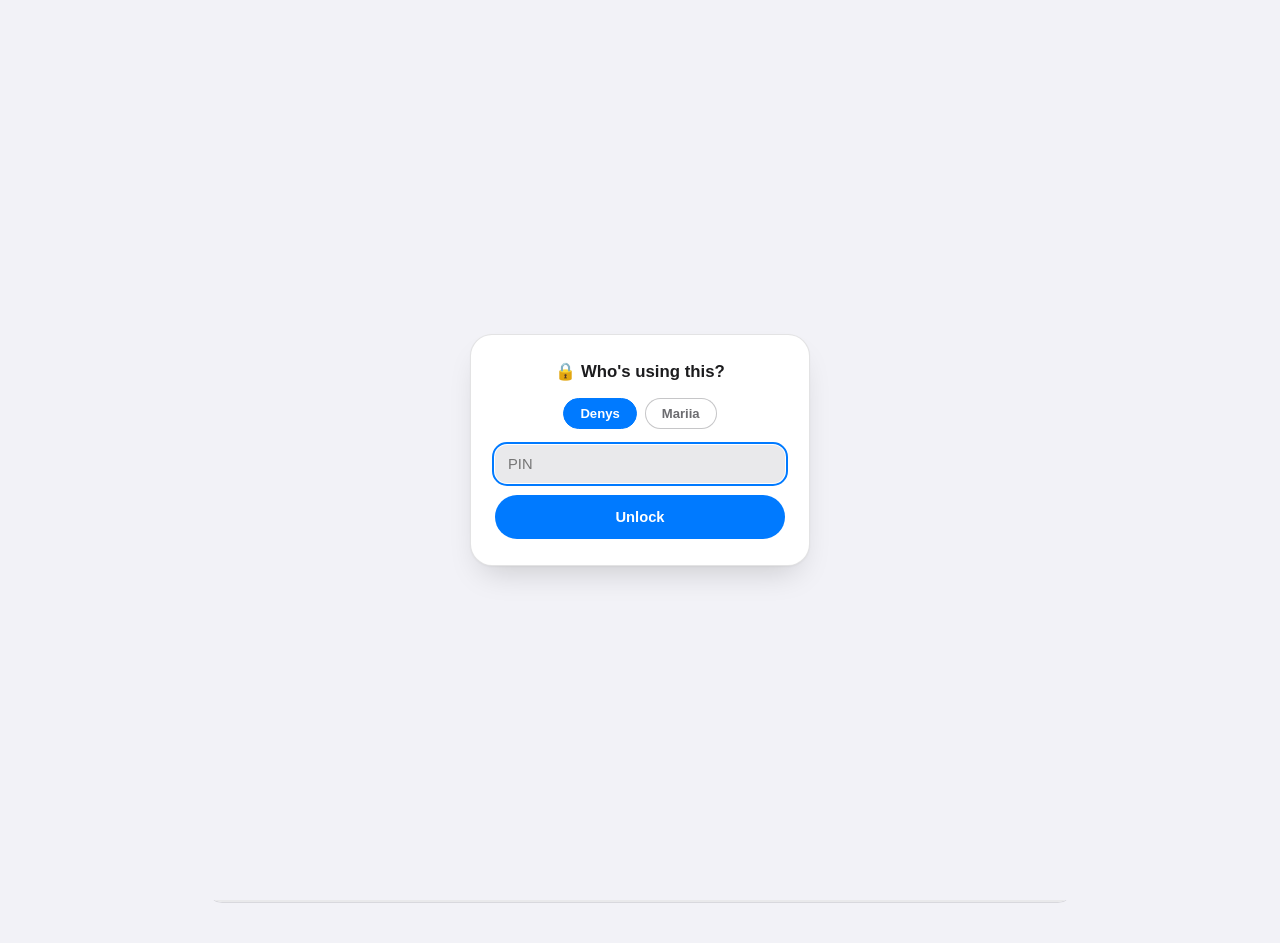
<file: index.html>
<!doctype html>
<html lang="en">
<head>
<meta charset="utf-8">
<meta name="viewport" content="width=device-width, initial-scale=1">
<title>Vocab Cards</title>
<link rel="stylesheet" href="styles.css">
<style>
  .card-wrap{
    width:100%;
    perspective:1600px;
    margin-bottom:20px;
  }
  .card{
    position:relative;
    width:100%;
    min-height:340px;
    border-radius:26px;
    cursor:pointer;
    transform-style:preserve-3d;
    transition:transform 0.5s cubic-bezier(.32,.9,.24,1);
  }
  .card.flipped{transform:rotateY(180deg);}
  .face{
    position:absolute;
    inset:0;
    background:var(--card-bg);
    border:0.5px solid var(--hairline-soft);
    border-radius:26px;
    box-shadow:var(--shadow);
    backface-visibility:hidden;
    padding:22px 24px 20px;
    display:flex;
    flex-direction:column;
  }
  .face.back{transform:rotateY(180deg);}
  .empty-state{
    display:flex;
    align-items:center;
    justify-content:center;
    text-align:center;
    color:var(--label-tertiary);
    padding:40px;
    font-size:0.95rem;
  }

  .front-head{
    display:flex;
    align-items:center;
    justify-content:space-between;
  }
  .topic-badge{
    background:var(--fill-secondary);
    color:var(--label-secondary);
    font-size:0.68rem;
    font-weight:700;
    padding:4px 10px;
    border-radius:999px;
  }
  .filter-select-row{
    display:flex;
    gap:8px;
  }
  .filter-select-row select{
    flex:1;
    width:auto;
    min-width:0;
    padding:8px 10px;
    font-size:0.82rem;
    font-weight:600;
    border-radius:10px;
  }
  .pin-btn{
    width:24px;
    height:24px;
    flex:0 0 24px;
    border-radius:999px;
    border:none;
    background:var(--fill-secondary);
    color:var(--label-tertiary);
    display:flex;
    align-items:center;
    justify-content:center;
    cursor:pointer;
  }
  .pin-btn svg{width:13px;height:13px;}
  .pin-btn.pinned{background:var(--orange-tint);color:var(--orange);}
  .front-body{
    flex:1;
    display:flex;
    flex-direction:column;
    align-items:center;
    justify-content:center;
    text-align:center;
    padding:0 4px;
    gap:14px;
  }
  .word{
    font-size:2rem;
    font-weight:700;
    line-height:1.2;
    letter-spacing:-0.02em;
  }
  .word-icon{
    width:64px;
    height:64px;
    color:var(--blue);
    margin-bottom:2px;
  }

  /* ---------- edit definition/example modal ---------- */
  #editModal{
    position:fixed;
    inset:0;
    z-index:1000;
    background:rgba(0,0,0,0.4);
    display:flex;
    align-items:center;
    justify-content:center;
    padding:24px;
  }
  #editModal[hidden]{display:none;}
  .edit-modal-card{
    width:100%;
    max-width:420px;
    background:var(--card-bg);
    border-radius:22px;
    box-shadow:var(--shadow);
    padding:24px;
  }
  .edit-modal-word{
    font-size:1.05rem;
    font-weight:700;
    margin-bottom:14px;
  }
  .edit-modal-actions{
    display:flex;
    align-items:center;
    gap:10px;
    margin-top:16px;
  }
  .edit-cancel-btn{
    background:none;
    border:none;
    color:var(--label-secondary);
    font-weight:600;
    font-size:0.9rem;
    padding:10px 6px;
    cursor:pointer;
  }
  .edit-btn-row{
    display:flex;
    flex-wrap:wrap;
    gap:8px 16px;
    margin-top:10px;
  }
  .edit-claude-status{
    margin-top:10px;
    padding:10px 12px;
    border-radius:12px;
    background:var(--fill-tertiary);
    font-size:0.84rem;
    line-height:1.4;
  }
  .edit-claude-status[hidden]{display:none;}
  .edit-claude-status.error{background:var(--red-tint);color:var(--red);}
  .edit-claude-status a{color:var(--blue);}
  .edit-chat-panel{
    margin-top:12px;
    border-top:0.5px solid var(--hairline-soft);
    padding-top:12px;
  }
  .edit-chat-panel[hidden]{display:none;}
  .edit-chat-messages{
    max-height:240px;
    overflow-y:auto;
    display:flex;
    flex-direction:column;
    gap:8px;
    margin-bottom:10px;
    padding-right:2px;
  }
  .chat-msg{
    max-width:85%;
    padding:8px 12px;
    border-radius:14px;
    font-size:0.86rem;
    line-height:1.4;
    white-space:pre-wrap;
  }
  .chat-msg.user{
    align-self:flex-end;
    background:var(--blue);
    color:#fff;
    border-bottom-right-radius:4px;
  }
  .chat-msg.assistant{
    align-self:flex-start;
    background:var(--fill-tertiary);
    color:var(--label);
    border-bottom-left-radius:4px;
  }
  .chat-msg.loading{color:var(--label-tertiary);}
  .edit-chat-input-row{
    display:flex;
    gap:8px;
    align-items:flex-end;
  }
  .edit-chat-input-row textarea{min-height:38px;max-height:100px;}
  .spinner{
    width:14px;height:14px;
    border-radius:999px;
    border:2px solid var(--fill-secondary);
    border-top-color:var(--label-secondary);
    animation:spin 0.7s linear infinite;
    display:inline-block;
    vertical-align:middle;
    margin-right:5px;
  }
  @keyframes spin{to{transform:rotate(360deg);}}
  .speak-btn{
    width:40px;
    height:40px;
    border-radius:999px;
    border:none;
    background:var(--blue-tint);
    color:var(--blue);
    display:flex;
    align-items:center;
    justify-content:center;
    cursor:pointer;
  }
  .speak-btn svg{width:19px;height:19px;}
  .speak-btn.speaking{background:var(--blue);color:#fff;}
  .speak-btn.unsupported{display:none;}
  .word-small-row{
    display:flex;
    align-items:center;
    gap:8px;
  }
  .speak-btn.small{width:28px;height:28px;flex:0 0 28px;}
  .speak-btn.small svg{width:14px;height:14px;}
  .hint{
    color:var(--label-tertiary);
    font-size:0.76rem;
    text-align:center;
    font-weight:500;
  }

  .back .word-small{
    font-size:0.95rem;
    font-weight:700;
    letter-spacing:-0.01em;
    margin-bottom:2px;
  }
  .back .word-small .pos-inline{
    color:var(--label-tertiary);
    font-weight:500;
  }
  .group{
    background:var(--fill-tertiary);
    border-radius:14px;
    margin-top:12px;
    padding:2px 14px;
  }
  .row{
    padding:10px 0;
  }
  .row + .row{
    border-top:0.5px solid var(--hairline-soft);
  }
  .section-label{
    font-size:0.66rem;
    font-weight:700;
    color:var(--label-tertiary);
    text-transform:uppercase;
    letter-spacing:0.05em;
    margin-bottom:3px;
  }
  .definition{font-size:0.96rem;line-height:1.42;}
  .translation{
    font-size:1rem;
    font-weight:700;
    color:var(--blue);
    line-height:1.4;
  }
  .example{font-size:0.94rem;line-height:1.5;}
  .blank{
    display:inline-block;
    min-width:56px;
    background:var(--blue-tint);
    color:var(--blue);
    font-weight:700;
    text-align:center;
    border-radius:7px;
    padding:1px 8px;
    cursor:pointer;
  }
  .synonyms{display:flex;flex-wrap:wrap;gap:6px;padding-top:1px;}

  /* ---------- controls ---------- */
  .controls{
    width:100%;
    display:flex;
    flex-direction:column;
    gap:10px;
    margin-top:auto;
  }
  .nav-row{
    display:flex;
    align-items:center;
    gap:10px;
  }

  .mark-row{
    display:flex;
    gap:10px;
  }
  .mark-btn{
    flex:1;
    height:48px;
    border-radius:16px;
    border:none;
    font-size:0.9rem;
    font-weight:700;
    display:flex;
    align-items:center;
    justify-content:center;
    gap:6px;
    cursor:pointer;
  }
  .mark-btn svg{width:18px;height:18px;}
  .mark-btn.learning{background:var(--orange-tint);color:var(--orange);}
  .mark-btn.known{background:var(--green-tint);color:var(--green);}

  /* ---------- page nav buttons (between cards and table) ---------- */
  .page-nav-wrap{
    width:100%;
    max-width:480px;
    margin:0 auto;
    padding:20px 16px 0;
  }
  @media (min-width:640px){
    .page-nav-wrap{max-width:560px;}
  }
  .page-nav-row{
    display:flex;
    gap:12px;
  }
  .page-nav-btn{
    flex:1;
    height:56px;
    border-radius:18px;
    display:flex;
    align-items:center;
    justify-content:center;
    gap:9px;
    font-size:1rem;
    font-weight:700;
    text-decoration:none;
    box-shadow:var(--shadow);
  }
  .page-nav-btn svg{width:20px;height:20px;}
  .page-nav-btn.add-words{background:var(--green);color:#fff;}
  .page-nav-btn.practice{background:var(--blue);color:#fff;}
  .page-nav-btn:active{transform:scale(0.97);}

  /* ---------- word list table ---------- */
  .table-wrap{
    width:100%;
    max-width:480px;
    margin:0 auto;
    padding:12px 16px 40px;
  }
  @media (min-width:640px){
    .table-wrap{max-width:700px;}
  }
  @media (min-width:960px){
    .table-wrap{max-width:900px;}
  }
  .table-section{
    width:100%;
  }
  .table-section h2{
    font-size:0.95rem;
    font-weight:700;
    margin:0 0 12px;
    letter-spacing:-0.01em;
  }
  .search-input{
    margin-bottom:12px;
  }
  .table-scroll{
    width:100%;
    overflow-x:auto;
    border-radius:16px;
    border:0.5px solid var(--hairline-soft);
  }
  table.word-table{
    width:100%;
    min-width:520px;
    border-collapse:collapse;
    background:var(--card-bg);
    font-size:0.86rem;
  }
  table.word-table th{
    text-align:left;
    font-size:0.66rem;
    font-weight:700;
    color:var(--label-tertiary);
    text-transform:uppercase;
    letter-spacing:0.05em;
    padding:10px 14px;
    background:var(--fill-tertiary);
    position:sticky;
    top:0;
  }
  table.word-table td{
    padding:12px 14px;
    vertical-align:top;
    border-top:0.5px solid var(--hairline-soft);
  }
  table.word-table td.word-cell{
    font-weight:700;
    white-space:nowrap;
  }
  table.word-table .table-topic{
    color:var(--label-tertiary);
    font-weight:500;
    white-space:nowrap;
  }
  table.word-table .table-example{
    color:var(--label-secondary);
    font-style:italic;
    margin-top:4px;
  }
  table.word-table .synonyms{margin-top:6px;}
  .table-empty{
    padding:24px;
    text-align:center;
    color:var(--label-tertiary);
    font-size:0.88rem;
  }
</style>
</head>
<body>

<script src="accounts.js"></script>
<script src="auth.js"></script>
<script src="words-store.js"></script>
<script src="icons.js"></script>

<div class="topbar">
  <div class="topbar-inner">
    <div class="title-row">
      <h1>🗂️ Vocab Cards</h1>
      <a class="switch-btn" href="#" id="switchProfileBtn">Switch account</a>
    </div>
    <div class="title-row meta-row">
      <span class="profile-label" id="profileLabel"></span>
      <div class="stats">
        <span class="pill learning" id="learningCount">0 learning</span>
        <span class="pill known" id="knownCount">0 known</span>
      </div>
    </div>
    <div class="segmented" id="statusSegmented">
      <div class="thumb" id="statusThumb"></div>
      <button data-value="all" class="active">All</button>
      <button data-value="new">New</button>
      <button data-value="learning">Learning</button>
      <button data-value="known">Known</button>
    </div>
    <div class="filter-select-row">
      <select id="topicSelect"></select>
      <select id="dateAddedSelect"></select>
    </div>
  </div>
</div>

<div class="content">
  <div class="card-wrap">
    <div class="card" id="card">
      <div class="face front" id="faceFront"></div>
      <div class="face back" id="faceBack"></div>
    </div>
  </div>

  <div class="controls">
    <div class="nav-row">
      <button class="icon-btn" id="prevBtn" title="Previous">
        <svg viewBox="0 0 24 24" fill="none" stroke="currentColor" stroke-width="2.2" stroke-linecap="round" stroke-linejoin="round"><path d="M15 18l-6-6 6-6"/></svg>
      </button>
      <button class="primary-btn" id="flipBtn" title="Flip">
        <svg viewBox="0 0 24 24" fill="none" stroke="currentColor" stroke-width="2.1" stroke-linecap="round" stroke-linejoin="round"><rect x="3" y="7" width="13" height="13" rx="3"/><path d="M8 7V5.5A2.5 2.5 0 0 1 10.5 3H18a3 3 0 0 1 3 3v7.5a2.5 2.5 0 0 1-2.5 2.5H17"/></svg>
        Flip card
      </button>
      <button class="icon-btn" id="nextBtn" title="Next">
        <svg viewBox="0 0 24 24" fill="none" stroke="currentColor" stroke-width="2.2" stroke-linecap="round" stroke-linejoin="round"><path d="M9 6l6 6-6 6"/></svg>
      </button>
    </div>

    <div class="mark-row">
      <button class="mark-btn learning" id="learningBtn">
        <svg viewBox="0 0 24 24" fill="none" stroke="currentColor" stroke-width="2" stroke-linecap="round" stroke-linejoin="round"><circle cx="12" cy="12" r="9"/><path d="M12 7v5l3 2"/></svg>
        Still learning
      </button>
      <button class="mark-btn known" id="knownBtn">
        <svg viewBox="0 0 24 24" fill="none" stroke="currentColor" stroke-width="2.2" stroke-linecap="round" stroke-linejoin="round"><path d="M20 6L9 17l-5-5"/></svg>
        Known
      </button>
    </div>

    <div class="util-row">
      <button class="util-btn" id="shuffleBtn">
        <svg viewBox="0 0 24 24" fill="none" stroke="currentColor" stroke-width="2" stroke-linecap="round" stroke-linejoin="round"><path d="M17 3l4 4-4 4M3 7h9c2 0 3 1 4 3M21 17l-4 4-4-4M21 17h-9c-2 0-3-1-4-3"/></svg>
        Shuffle
      </button>
      <button class="util-btn" id="resetBtn">
        <svg viewBox="0 0 24 24" fill="none" stroke="currentColor" stroke-width="2" stroke-linecap="round" stroke-linejoin="round"><path d="M3 12a9 9 0 1 0 3-6.7M3 4v5h5"/></svg>
        Reset progress
      </button>
    </div>
  </div>
</div>

<div class="page-nav-wrap">
  <div class="page-nav-row">
    <a class="page-nav-btn add-words" href="add-words.html">
      <svg viewBox="0 0 24 24" fill="none" stroke="currentColor" stroke-width="2.3" stroke-linecap="round" stroke-linejoin="round"><path d="M12 5v14M5 12h14"/></svg>
      Add words
    </a>
    <a class="page-nav-btn practice" href="practice.html">
      <svg viewBox="0 0 24 24" fill="none" stroke="currentColor" stroke-width="2" stroke-linecap="round" stroke-linejoin="round"><path d="M4 9v6h4l5 4V5L8 9H4z"/><path d="M16.5 8.5a5 5 0 0 1 0 7"/></svg>
      Practice
    </a>
  </div>
</div>

<div class="table-wrap">
  <div class="table-section">
    <h2>All words (<span id="tableCount">0</span>)</h2>
    <input class="search-input" type="text" id="tableSearch" placeholder="Search words or definitions…">
    <div class="table-scroll">
      <table class="word-table">
        <thead>
          <tr><th>Word / phrase</th><th>Type</th><th>Explanation</th></tr>
        </thead>
        <tbody id="tableBody"></tbody>
      </table>
    </div>
  </div>
</div>

<script>
function initApp(){
  document.getElementById("profileLabel").textContent = window.currentAccountLabel ? window.currentAccountLabel() : "";
  document.getElementById("switchProfileBtn").addEventListener("click", (e) => {
    e.preventDefault();
    if(window.switchProfile) window.switchProfile();
  });

  const accountId = window.currentAccountId ? window.currentAccountId() : null;
  const DECK = window.vocabMergedDeck ? window.vocabMergedDeck(VOCAB_DATA, accountId) : VOCAB_DATA;

  const STORAGE_KEY = "vocabapp_progress_v1";
  let progress = {};
  try{ progress = JSON.parse(localStorage.getItem(STORAGE_KEY)) || {}; }catch(e){ progress = {}; }

  function saveProgress(){
    try{ localStorage.setItem(STORAGE_KEY, JSON.stringify(progress)); }catch(e){}
  }
  function statusOf(word){ return progress[word] || "new"; }

  const speakerIcon = `<svg viewBox="0 0 24 24" fill="none" stroke="currentColor" stroke-width="2" stroke-linecap="round" stroke-linejoin="round"><path d="M4 9v6h4l5 4V5L8 9H4z"/><path d="M16.5 8.5a5 5 0 0 1 0 7"/><path d="M19 6a8.5 8.5 0 0 1 0 12"/></svg>`;

  function pinIcon(pinned){
    return `<svg viewBox="0 0 24 24" fill="${pinned ? "currentColor" : "none"}" stroke="currentColor" stroke-width="2" stroke-linecap="round" stroke-linejoin="round"><path d="M12 21s-7-7.5-7-12a7 7 0 0 1 14 0c0 4.5-7 12-7 12z"/><circle cx="12" cy="9" r="2.5" fill="${pinned ? "var(--card-bg)" : "none"}"/></svg>`;
  }

  const editIcon = `<svg viewBox="0 0 24 24" fill="none" stroke="currentColor" stroke-width="2" stroke-linecap="round" stroke-linejoin="round"><path d="M4 20l3.5-1 10-10a1.7 1.7 0 0 0-2.5-2.5l-10 10L4 20z"/><path d="M13 6.5L16.5 10"/></svg>`;

  // ---------- edit definition/example modal ----------
  const editModal = document.createElement("div");
  editModal.id = "editModal";
  editModal.hidden = true;
  editModal.innerHTML = `
    <div class="edit-modal-card">
      <div class="edit-modal-word" id="editModalWord"></div>
      <label class="field-label" for="editDefinitionInput">Definition</label>
      <textarea id="editDefinitionInput" style="min-height:70px;"></textarea>
      <label class="field-label" for="editExampleInput" style="margin-top:12px;display:block;">Example (use ____ for the hidden word)</label>
      <textarea id="editExampleInput" style="min-height:70px;"></textarea>
      <div class="edit-btn-row">
        <button class="util-btn" id="editAskClaudeBtn">
          <svg viewBox="0 0 24 24" fill="none" stroke="currentColor" stroke-width="2" stroke-linecap="round" stroke-linejoin="round"><path d="M12 3v4M12 17v4M3 12h4M17 12h4M5.6 5.6l2.8 2.8M15.6 15.6l2.8 2.8M18.4 5.6l-2.8 2.8M8.4 15.6l-2.8 2.8"/></svg>
          Ask Claude to fix this
        </button>
        <button class="util-btn" id="editChatToggleBtn">
          <svg viewBox="0 0 24 24" fill="none" stroke="currentColor" stroke-width="2" stroke-linecap="round" stroke-linejoin="round"><path d="M21 11.5a8.38 8.38 0 0 1-.9 3.8 8.5 8.5 0 0 1-7.6 4.7 8.38 8.38 0 0 1-3.8-.9L3 21l1.9-5.7a8.38 8.38 0 0 1-.9-3.8 8.5 8.5 0 0 1 4.7-7.6 8.38 8.38 0 0 1 3.8-.9h.5a8.48 8.48 0 0 1 8 8v.5z"/></svg>
          Discuss with Claude
        </button>
      </div>
      <div class="edit-claude-status" id="editClaudeStatus" hidden></div>
      <div class="edit-chat-panel" id="editChatPanel" hidden>
        <div class="edit-chat-messages" id="editChatMessages"></div>
        <div class="edit-chat-input-row">
          <textarea id="editChatInput" placeholder="Ask about this word…" rows="1"></textarea>
          <button class="primary-btn" id="editChatSendBtn" style="flex:0 0 auto;padding:0 16px;">Send</button>
        </div>
      </div>
      <div class="edit-modal-actions">
        <button class="util-btn" id="editResetBtn" hidden>Reset to original</button>
        <div style="flex:1;"></div>
        <button class="edit-cancel-btn" id="editCancelBtn" title="Cancel">Cancel</button>
        <button class="primary-btn" id="editSaveBtn" style="flex:0 0 auto;padding:0 20px;">Save</button>
      </div>
    </div>
  `;
  document.body.appendChild(editModal);

  let editingWord = null;
  function openEditModal(card){
    editingWord = card.word;
    document.getElementById("editModalWord").textContent = card.word;
    document.getElementById("editDefinitionInput").value = card.definition || "";
    document.getElementById("editExampleInput").value = card.example || "";
    document.getElementById("editResetBtn").hidden = !window.vocabGetOverride || !window.vocabGetOverride(accountId, card.word);
    document.getElementById("editClaudeStatus").hidden = true;
    resetChat();
    editModal.hidden = false;
  }
  function closeEditModal(){
    editModal.hidden = true;
    editingWord = null;
  }
  document.getElementById("editCancelBtn").addEventListener("click", closeEditModal);
  editModal.addEventListener("click", (e) => { if(e.target === editModal) closeEditModal(); });

  // ---------- ask Claude to check/fix the definition & example ----------
  const EDIT_KEY_STORAGE = "vocabapp_anthropic_key";
  const EDIT_MODEL_STORAGE = "vocabapp_anthropic_model";
  const editClaudeStatus = document.getElementById("editClaudeStatus");
  const editAskClaudeBtn = document.getElementById("editAskClaudeBtn");

  function showEditClaudeStatus(kind, html){
    editClaudeStatus.hidden = false;
    editClaudeStatus.className = "edit-claude-status" + (kind === "error" ? " error" : "");
    editClaudeStatus.innerHTML = html;
  }

  function parseFixResponse(raw){
    const lines = raw.split("\n").map(l => l.trim()).filter(Boolean);
    let definition = null, example = null, notes = [];
    let mode = null;
    for(const line of lines){
      if(/^DEFINITION:/i.test(line)){ definition = line.replace(/^DEFINITION:/i, "").trim(); mode = null; }
      else if(/^EXAMPLE:/i.test(line)){ example = line.replace(/^EXAMPLE:/i, "").trim(); mode = null; }
      else if(/^NOTES:/i.test(line)){ notes.push(line.replace(/^NOTES:/i, "").trim()); mode = "notes"; }
      else if(mode === "notes"){ notes.push(line); }
    }
    return { definition, example, notes: notes.join(" ") };
  }

  // ---------- discuss the card directly with Claude, in-app ----------
  const editChatPanel = document.getElementById("editChatPanel");
  const editChatMessages = document.getElementById("editChatMessages");
  const editChatInput = document.getElementById("editChatInput");
  const editChatSendBtn = document.getElementById("editChatSendBtn");
  const editChatToggleBtn = document.getElementById("editChatToggleBtn");
  let chatHistory = []; // [{role, content}], Anthropic message format
  let chatWord = null;
  let chatBusy = false;

  function renderChatMessages(){
    editChatMessages.innerHTML = chatHistory.map(m =>
      `<div class="chat-msg ${m.role === "user" ? "user" : "assistant"}">${escapeHtml(m.content)}</div>`
    ).join("");
    editChatMessages.scrollTop = editChatMessages.scrollHeight;
  }

  function resetChat(){
    chatHistory = [];
    chatWord = null;
    editChatPanel.hidden = true;
    editChatMessages.innerHTML = "";
    editChatInput.value = "";
  }

  async function sendChatTurn(userText){
    const apiKey = (localStorage.getItem(EDIT_KEY_STORAGE) || "").trim();
    if(!apiKey){
      showEditClaudeStatus("error", `No Anthropic API key set yet. Add one under "API settings" on the <a href="practice.html">Practice</a> or <a href="add-words.html">Add words</a> page first — it's shared across the app.`);
      return;
    }
    if(!editingWord || chatBusy) return;

    chatHistory.push({ role: "user", content: userText });
    renderChatMessages();
    editChatInput.value = "";
    chatBusy = true;
    editChatSendBtn.disabled = true;
    editChatMessages.insertAdjacentHTML("beforeend", `<div class="chat-msg assistant loading" id="chatLoadingMsg"><span class="spinner"></span>Thinking…</div>`);
    editChatMessages.scrollTop = editChatMessages.scrollHeight;

    const card = findDeckCard(editingWord) || {};
    const model = localStorage.getItem(EDIT_MODEL_STORAGE) || "claude-opus-5";
    const systemPrompt = "You're discussing one vocabulary flashcard with the English learner who owns it, in a short chat. "
      + `The card: word/phrase "${editingWord}" (${card.pos || ""}), definition "${card.definition || ""}", example "${card.example || ""}"`
      + (card.synonyms && card.synonyms.length ? `, synonyms: ${card.synonyms.join(", ")}` : "") + ".\n"
      + "Help them figure out if there's a mistake and explain clearly why (or why not). Keep replies short and conversational (2-4 sentences unless they ask for more detail). "
      + "If you suggest a corrected definition or example, write them out plainly labeled (e.g. \"Definition: ...\" / \"Example: ...\") so they can copy them into the fields themselves — you cannot edit the card directly.";

    try{
      const res = await fetch("https://api.anthropic.com/v1/messages", {
        method: "POST",
        headers: {
          "Content-Type": "application/json",
          "x-api-key": apiKey,
          "anthropic-version": "2023-06-01",
          "anthropic-dangerous-direct-browser-access": "true"
        },
        body: JSON.stringify({
          model: model,
          max_tokens: 600,
          output_config: { effort: "low" },
          system: systemPrompt,
          messages: chatHistory
        })
      });

      if(!res.ok){
        let msg = `Request failed (HTTP ${res.status}).`;
        try{
          const errBody = await res.json();
          if(errBody && errBody.error && errBody.error.message) msg = errBody.error.message;
        }catch(e){}
        if(res.status === 401) msg = "That API key was rejected. Check it under API settings on the Practice or Add words page.";
        if(res.status === 429) msg = "Rate limited — wait a moment and try again.";
        throw new Error(msg);
      }

      const data = await res.json();
      const text = (data.content || []).filter(b => b.type === "text").map(b => b.text).join("\n").trim();
      chatHistory.push({ role: "assistant", content: text || "(no reply)" });
    }catch(err){
      chatHistory.push({ role: "assistant", content: "⚠️ " + (err.message || "Something went wrong reaching Claude.") });
    }finally{
      chatBusy = false;
      editChatSendBtn.disabled = false;
      const loadingEl = document.getElementById("chatLoadingMsg");
      if(loadingEl) loadingEl.remove();
      renderChatMessages();
    }
  }

  editChatToggleBtn.addEventListener("click", () => {
    if(!editingWord) return;
    if(editChatPanel.hidden){
      editChatPanel.hidden = false;
      if(chatWord !== editingWord){
        chatHistory = [];
        chatWord = editingWord;
        renderChatMessages();
        sendChatTurn("I think there might be a mistake in this card — can you check it and explain?");
      }
      editChatInput.focus();
    } else {
      editChatPanel.hidden = true;
    }
  });

  editChatSendBtn.addEventListener("click", () => {
    const text = editChatInput.value.trim();
    if(text) sendChatTurn(text);
  });
  editChatInput.addEventListener("keydown", (e) => {
    if(e.key === "Enter" && !e.shiftKey){
      e.preventDefault();
      const text = editChatInput.value.trim();
      if(text) sendChatTurn(text);
    }
  });

  editAskClaudeBtn.addEventListener("click", async () => {
    const apiKey = (localStorage.getItem(EDIT_KEY_STORAGE) || "").trim();
    if(!apiKey){
      showEditClaudeStatus("error", `No Anthropic API key set yet. Add one under "API settings" on the <a href="practice.html">Practice</a> or <a href="add-words.html">Add words</a> page first — it's shared across the app.`);
      return;
    }
    if(!editingWord) return;

    const word = editingWord;
    const card = findDeckCard(word) || {};
    const pos = card.pos || "";
    const definition = document.getElementById("editDefinitionInput").value.trim();
    const example = document.getElementById("editExampleInput").value.trim();

    editAskClaudeBtn.disabled = true;
    const originalLabel = editAskClaudeBtn.innerHTML;
    editAskClaudeBtn.innerHTML = "Checking…";
    showEditClaudeStatus("loading", `<span class="spinner"></span> Asking Claude…`);

    const model = localStorage.getItem(EDIT_MODEL_STORAGE) || "claude-opus-5";
    const systemPrompt = "You proofread one vocabulary flashcard (definition + example sentence) for an English learner and fix any mistake you find — grammar, clarity, factual accuracy, or the example not matching the word.\n"
      + "CRITICAL: the example's blank (____) is replaced with the headword text EXACTLY AS GIVEN below when shown to the learner — nothing else is inserted. So the surrounding sentence must already be grammatically correct once that exact text is substituted in. Common mistakes to check for: a redundant \"to\" right before the blank when the headword already starts with \"to\", a redundant article (\"a\"/\"an\") right before the blank when the headword already starts with one, and a verb tense/form that doesn't match the headword's exact form (the headword is not re-conjugated).\n"
      + "If everything is already correct, return it unchanged and say so in NOTES.\n"
      + "Respond in exactly this format, three lines, nothing else:\n"
      + "DEFINITION: the corrected definition\n"
      + "EXAMPLE: the corrected example sentence, still containing ____ for the blank\n"
      + "NOTES: one short sentence on what you changed, or \"No changes needed.\"";

    const userMsg = `Word/phrase: "${word}" (${pos})\nCurrent definition: ${definition}\nCurrent example: ${example}`;

    try{
      const res = await fetch("https://api.anthropic.com/v1/messages", {
        method: "POST",
        headers: {
          "Content-Type": "application/json",
          "x-api-key": apiKey,
          "anthropic-version": "2023-06-01",
          "anthropic-dangerous-direct-browser-access": "true"
        },
        body: JSON.stringify({
          model: model,
          max_tokens: 500,
          output_config: { effort: "low" },
          system: systemPrompt,
          messages: [{ role: "user", content: userMsg }]
        })
      });

      if(!res.ok){
        let msg = `Request failed (HTTP ${res.status}).`;
        try{
          const errBody = await res.json();
          if(errBody && errBody.error && errBody.error.message) msg = errBody.error.message;
        }catch(e){}
        if(res.status === 401) msg = "That API key was rejected. Check it under API settings on the Practice or Add words page.";
        if(res.status === 429) msg = "Rate limited — wait a moment and try again.";
        throw new Error(msg);
      }

      const data = await res.json();
      const text = (data.content || []).filter(b => b.type === "text").map(b => b.text).join("\n");
      const parsed = parseFixResponse(text);

      if(parsed.definition) document.getElementById("editDefinitionInput").value = parsed.definition;
      if(parsed.example) document.getElementById("editExampleInput").value = parsed.example;
      showEditClaudeStatus("done", (parsed.notes ? escapeHtml(parsed.notes) : "Reviewed.") + " Review below, then click Save.");
    }catch(err){
      showEditClaudeStatus("error", "Couldn't reach Claude: " + escapeHtml(err.message || "something went wrong"));
    }finally{
      editAskClaudeBtn.disabled = false;
      editAskClaudeBtn.innerHTML = originalLabel;
    }
  });
  // DECK/sortedForTable are built once at load, so an edit has to mutate the
  // live card object in place (both arrays hold the same references) rather
  // than relying on a re-fetch to pick up the localStorage change.
  function findDeckCard(word){
    return DECK.find(c => c.word === word);
  }
  function originalFields(word){
    const seedAndCustom = VOCAB_DATA.concat(window.vocabGetCustomCards ? window.vocabGetCustomCards(accountId) : []);
    const found = seedAndCustom.find(c => c.word === word);
    return found ? { definition: found.definition, example: found.example } : null;
  }

  document.getElementById("editSaveBtn").addEventListener("click", () => {
    if(!editingWord) return;
    const definition = document.getElementById("editDefinitionInput").value.trim();
    const example = document.getElementById("editExampleInput").value.trim();
    if(window.vocabSetOverride) window.vocabSetOverride(accountId, editingWord, { definition, example });
    const cardObj = findDeckCard(editingWord);
    if(cardObj){ cardObj.definition = definition; cardObj.example = example; }
    closeEditModal();
    render();
    renderTable();
  });
  document.getElementById("editResetBtn").addEventListener("click", () => {
    if(!editingWord) return;
    if(window.vocabClearOverride) window.vocabClearOverride(accountId, editingWord);
    const original = originalFields(editingWord);
    const cardObj = findDeckCard(editingWord);
    if(cardObj && original){ cardObj.definition = original.definition; cardObj.example = original.example; }
    closeEditModal();
    render();
    renderTable();
  });

  const speechSupported = "speechSynthesis" in window;
  let englishVoice = null;
  function pickVoice(){
    if(!speechSupported) return;
    const voices = window.speechSynthesis.getVoices();
    englishVoice = voices.find(v => /en[-_]US/i.test(v.lang))
      || voices.find(v => /^en/i.test(v.lang))
      || null;
  }
  if(speechSupported){
    pickVoice();
    window.speechSynthesis.onvoiceschanged = pickVoice;
  }

  function speechTextFor(word){
    return word
      .replace(/\(.*?\)/g, "")
      .replace(/\//g, " or ")
      .replace(/\bsth\b/g, "something")
      .replace(/\bsb\b/g, "somebody")
      .replace(/\s+/g, " ")
      .trim();
  }

  function speak(word){
    if(!speechSupported) return;
    window.speechSynthesis.cancel();
    const utterance = new SpeechSynthesisUtterance(speechTextFor(word));
    utterance.lang = "en-US";
    utterance.rate = 0.92;
    if(englishVoice) utterance.voice = englishVoice;
    window.speechSynthesis.speak(utterance);
  }

  let order = DECK.map((_, i) => i);
  let statusFilter = "all";
  let topicFilter = "all";
  let dateFilter = "all";
  let pos = 0;
  let flipped = false;

  const cardEl = document.getElementById("card");
  const faceFront = document.getElementById("faceFront");
  const faceBack = document.getElementById("faceBack");
  const learningCountEl = document.getElementById("learningCount");
  const knownCountEl = document.getElementById("knownCount");
  const statusSegmented = document.getElementById("statusSegmented");
  const statusThumb = document.getElementById("statusThumb");
  const topicSelect = document.getElementById("topicSelect");
  const dateAddedSelect = document.getElementById("dateAddedSelect");

  const uniqueTopics = Array.from(new Set(DECK.map(c => c.topic).filter(Boolean))).sort();
  const uniqueDates = Array.from(new Set(DECK.map(c => c.dateAdded).filter(Boolean))).sort().reverse();

  function formatDateAdded(iso){
    if(!iso) return iso;
    const d = new Date(iso + "T00:00:00");
    if(isNaN(d)) return iso;
    return d.toLocaleDateString("en-US", { year: "numeric", month: "short", day: "numeric" });
  }

  function buildTopicSelect(){
    const options = [{ value: "all", label: "All topics" }, { value: "pinned", label: "📌 Pinned" }]
      .concat(uniqueTopics.map(t => ({ value: t, label: t })));
    topicSelect.innerHTML = options.map(o =>
      `<option value="${escapeHtml(o.value)}"${o.value === topicFilter ? " selected" : ""}>${escapeHtml(o.label)}</option>`
    ).join("");
  }

  function buildDateAddedSelect(){
    const options = [{ value: "all", label: "All dates added" }]
      .concat(uniqueDates.map(d => ({ value: d, label: formatDateAdded(d) })));
    dateAddedSelect.innerHTML = options.map(o =>
      `<option value="${escapeHtml(o.value)}"${o.value === dateFilter ? " selected" : ""}>${escapeHtml(o.label)}</option>`
    ).join("");
  }

  topicSelect.addEventListener("change", () => {
    topicFilter = topicSelect.value;
    pos = 0;
    flipped = false;
    render();
  });
  dateAddedSelect.addEventListener("change", () => {
    dateFilter = dateAddedSelect.value;
    pos = 0;
    flipped = false;
    render();
  });

  function moveStatusThumb(){
    const buttons = Array.from(statusSegmented.querySelectorAll("button"));
    const idx = buttons.findIndex(b => b.dataset.value === statusFilter);
    statusThumb.style.transform = `translateX(${idx * 100}%)`;
    buttons.forEach(b => b.classList.toggle("active", b.dataset.value === statusFilter));
  }

  function isPinned(word){
    return window.vocabIsPinned ? window.vocabIsPinned(accountId, word) : false;
  }

  function filteredOrder(){
    return order.filter(i => {
      const card = DECK[i];
      if(statusFilter !== "all" && statusOf(card.word) !== statusFilter) return false;
      if(topicFilter === "pinned"){
        if(!isPinned(card.word)) return false;
      } else if(topicFilter !== "all" && card.topic !== topicFilter){
        return false;
      }
      if(dateFilter !== "all" && card.dateAdded !== dateFilter) return false;
      return true;
    });
  }

  function shuffle(arr){
    for(let i = arr.length - 1; i > 0; i--){
      const j = Math.floor(Math.random() * (i + 1));
      [arr[i], arr[j]] = [arr[j], arr[i]];
    }
    return arr;
  }

  function escapeHtml(s){
    return s.replace(/[&<>"']/g, c => ({
      "&":"&amp;","<":"&lt;",">":"&gt;",'"':"&quot;","'":"&#39;"
    }[c]));
  }

  function renderExample(example){
    const parts = example.split(/(_{3,})/);
    return parts.map(p => {
      if(/^_{3,}$/.test(p)){
        return `<span class="blank" data-revealed="false">•••</span>`;
      }
      return escapeHtml(p);
    }).join("");
  }

  function render(){
    const deck = filteredOrder();
    updateStats();

    if(deck.length === 0){
      faceFront.innerHTML = `<div class="empty-state">No cards match this filter.<br>Try a different filter, or add more words.</div>`;
      faceBack.innerHTML = "";
      cardEl.classList.remove("flipped");
      flipped = false;
      return;
    }

    if(pos >= deck.length) pos = 0;
    if(pos < 0) pos = deck.length - 1;

    const card = DECK[deck[pos]];
    const pinned = isPinned(card.word);

    faceFront.innerHTML = `
      <div class="front-head">
        <span class="pos-badge">${escapeHtml(card.pos || "")}</span>
        <div style="display:flex;align-items:center;gap:6px;">
          <span class="topic-badge">${escapeHtml(card.topic || "")}</span>
          <button class="pin-btn${pinned ? " pinned" : ""}" id="pinFrontBtn" title="${pinned ? "Unpin" : "Pin"}">${pinIcon(pinned)}</button>
        </div>
      </div>
      <div class="front-body">
        ${card.icon && typeof ICONS !== "undefined" && ICONS[card.icon] ? `<svg class="word-icon" viewBox="0 0 24 24" fill="none" stroke="currentColor" stroke-width="1.6" stroke-linecap="round" stroke-linejoin="round">${ICONS[card.icon]}</svg>` : ""}
        <div class="word">${escapeHtml(card.word)}</div>
        <button class="speak-btn" id="speakFrontBtn" title="Pronounce (P)">${speakerIcon}</button>
      </div>
      <div class="hint">Tap to reveal · ${pos + 1} / ${deck.length}</div>
    `;

    const synonymsHtml = (card.synonyms && card.synonyms.length)
      ? `<div class="row">
           <div class="section-label">Synonyms / related</div>
           <div class="synonyms">${card.synonyms.map(s => `<span class="chip">${escapeHtml(s)}</span>`).join("")}</div>
         </div>`
      : "";

    const translationHtml = card.translation
      ? `<div class="row">
           <div class="section-label">Translation</div>
           <div class="translation">${escapeHtml(card.translation)}</div>
         </div>`
      : "";

    faceBack.innerHTML = `
      <div class="word-small-row">
        <div class="word-small">${escapeHtml(card.word)} <span class="pos-inline">— ${escapeHtml(card.pos || "")}</span></div>
        <button class="speak-btn small" id="speakBackBtn" title="Pronounce (P)">${speakerIcon}</button>
        <button class="speak-btn small" id="editBackBtn" title="Edit definition/example">${editIcon}</button>
      </div>
      <div class="group">
        <div class="row">
          <div class="section-label">Definition</div>
          <div class="definition">${escapeHtml(card.definition)}</div>
        </div>
        ${translationHtml}
        <div class="row">
          <div class="section-label">Example</div>
          <div class="example">${renderExample(card.example || "")}</div>
        </div>
        ${synonymsHtml}
      </div>
    `;

    cardEl.classList.toggle("flipped", flipped);

    faceBack.querySelectorAll(".blank").forEach(el => {
      el.addEventListener("click", (e) => {
        e.stopPropagation();
        const isRevealed = el.dataset.revealed === "true";
        el.dataset.revealed = isRevealed ? "false" : "true";
        el.textContent = isRevealed ? "•••" : card.word;
      });
    });

    if(!speechSupported){
      faceFront.querySelectorAll(".speak-btn").forEach(b => b.classList.add("unsupported"));
      faceBack.querySelectorAll(".speak-btn").forEach(b => b.classList.add("unsupported"));
    }
    [faceFront.querySelector("#speakFrontBtn"), faceBack.querySelector("#speakBackBtn")].forEach(btn => {
      if(!btn) return;
      btn.addEventListener("click", (e) => {
        e.stopPropagation();
        speak(card.word);
      });
    });

    const pinBtn = faceFront.querySelector("#pinFrontBtn");
    if(pinBtn){
      pinBtn.addEventListener("click", (e) => {
        e.stopPropagation();
        if(window.vocabTogglePinned) window.vocabTogglePinned(accountId, card.word);
        render();
      });
    }

    const editBtn = faceBack.querySelector("#editBackBtn");
    if(editBtn){
      editBtn.addEventListener("click", (e) => {
        e.stopPropagation();
        openEditModal(card);
      });
    }
  }

  function fillExample(example, word){
    const plain = word.replace(/\(.*?\)/g, "").split("/")[0].trim();
    return escapeHtml((example || "").replace(/_{3,}/, plain));
  }

  const tableBody = document.getElementById("tableBody");
  const tableCount = document.getElementById("tableCount");
  const tableSearch = document.getElementById("tableSearch");
  // Same object references as DECK (not copies) — mutating a card's fields
  // (e.g. saving an edit) shows up here too without rebuilding either array.
  const sortedForTable = DECK
    .slice()
    .sort((a, b) => (a.topic || "").localeCompare(b.topic || "") || a.word.localeCompare(b.word));

  function renderTable(){
    const q = tableSearch.value.trim().toLowerCase();
    const rows = sortedForTable.filter(c => {
      if(!q) return true;
      return c.word.toLowerCase().includes(q) || c.definition.toLowerCase().includes(q);
    });

    tableCount.textContent = rows.length;

    if(rows.length === 0){
      tableBody.innerHTML = `<tr><td colspan="3" class="table-empty">No words match "${escapeHtml(q)}".</td></tr>`;
      return;
    }

    tableBody.innerHTML = rows.map(c => {
      const synonymsHtml = (c.synonyms && c.synonyms.length)
        ? `<div class="synonyms">${c.synonyms.map(s => `<span class="chip">${escapeHtml(s)}</span>`).join("")}</div>`
        : "";
      const translationHtml = c.translation
        ? `<div class="translation">${escapeHtml(c.translation)}</div>`
        : "";
      const pinned = isPinned(c.word);
      return `
        <tr>
          <td class="word-cell">
            <div style="display:flex;align-items:center;gap:6px;">
              ${escapeHtml(c.word)}
              <button class="pin-btn table-pin-btn${pinned ? " pinned" : ""}" data-word="${escapeHtml(c.word)}" title="${pinned ? "Unpin" : "Pin"}">${pinIcon(pinned)}</button>
              <button class="pin-btn table-edit-btn" data-word="${escapeHtml(c.word)}" title="Edit definition/example">${editIcon}</button>
            </div>
            <div class="table-topic">${escapeHtml(c.topic || "")}</div>
          </td>
          <td><span class="pos-badge">${escapeHtml(c.pos || "")}</span></td>
          <td>
            <div class="definition">${escapeHtml(c.definition)}</div>
            ${translationHtml}
            <div class="table-example">${fillExample(c.example, c.word)}</div>
            ${synonymsHtml}
          </td>
        </tr>
      `;
    }).join("");

    tableBody.querySelectorAll(".table-pin-btn").forEach(btn => {
      btn.addEventListener("click", () => {
        if(window.vocabTogglePinned) window.vocabTogglePinned(accountId, btn.dataset.word);
        renderTable();
        render();
      });
    });
    tableBody.querySelectorAll(".table-edit-btn").forEach(btn => {
      btn.addEventListener("click", () => {
        const card = DECK.find(c => c.word === btn.dataset.word);
        if(card) openEditModal(card);
      });
    });
  }

  tableSearch.addEventListener("input", renderTable);

  function updateStats(){
    let known = 0, learning = 0;
    DECK.forEach(c => {
      const s = statusOf(c.word);
      if(s === "known") known++;
      else if(s === "learning") learning++;
    });
    knownCountEl.textContent = `${known} known`;
    learningCountEl.textContent = `${learning} learning`;
  }

  function flip(){
    flipped = !flipped;
    cardEl.classList.toggle("flipped", flipped);
  }

  function goNext(){ flipped = false; pos++; render(); }
  function goPrev(){ flipped = false; pos--; render(); }

  function mark(status){
    const deck = filteredOrder();
    if(deck.length === 0) return;
    const card = DECK[deck[pos]];
    progress[card.word] = status;
    saveProgress();
    goNext();
  }

  cardEl.addEventListener("click", flip);
  document.getElementById("flipBtn").addEventListener("click", flip);
  document.getElementById("nextBtn").addEventListener("click", goNext);
  document.getElementById("prevBtn").addEventListener("click", goPrev);
  document.getElementById("knownBtn").addEventListener("click", () => mark("known"));
  document.getElementById("learningBtn").addEventListener("click", () => mark("learning"));
  document.getElementById("shuffleBtn").addEventListener("click", () => {
    shuffle(order);
    pos = 0;
    flipped = false;
    render();
  });
  document.getElementById("resetBtn").addEventListener("click", () => {
    if(confirm("Reset known/learning status for all cards?")){
      progress = {};
      saveProgress();
      render();
    }
  });

  statusSegmented.querySelectorAll("button").forEach(btn => {
    btn.addEventListener("click", () => {
      statusFilter = btn.dataset.value;
      pos = 0;
      flipped = false;
      moveStatusThumb();
      render();
    });
  });

  document.addEventListener("keydown", (e) => {
    const tag = (e.target && e.target.tagName || "").toLowerCase();
    if(tag === "input" || tag === "textarea" || tag === "select" || (e.target && e.target.isContentEditable)) return;
    if(e.code === "Space"){ e.preventDefault(); flip(); }
    else if(e.code === "ArrowRight"){ goNext(); }
    else if(e.code === "ArrowLeft"){ goPrev(); }
    else if(e.key.toLowerCase() === "k"){ mark("known"); }
    else if(e.key.toLowerCase() === "l"){ mark("learning"); }
    else if(e.key.toLowerCase() === "p"){
      const deck = filteredOrder();
      if(deck.length) speak(DECK[deck[pos]].word);
    }
  });

  buildTopicSelect();
  buildDateAddedSelect();
  moveStatusThumb();
  render();
  renderTable();
}
window.addEventListener("vocabdata-ready", initApp);
</script>
</body>
</html>
</file>
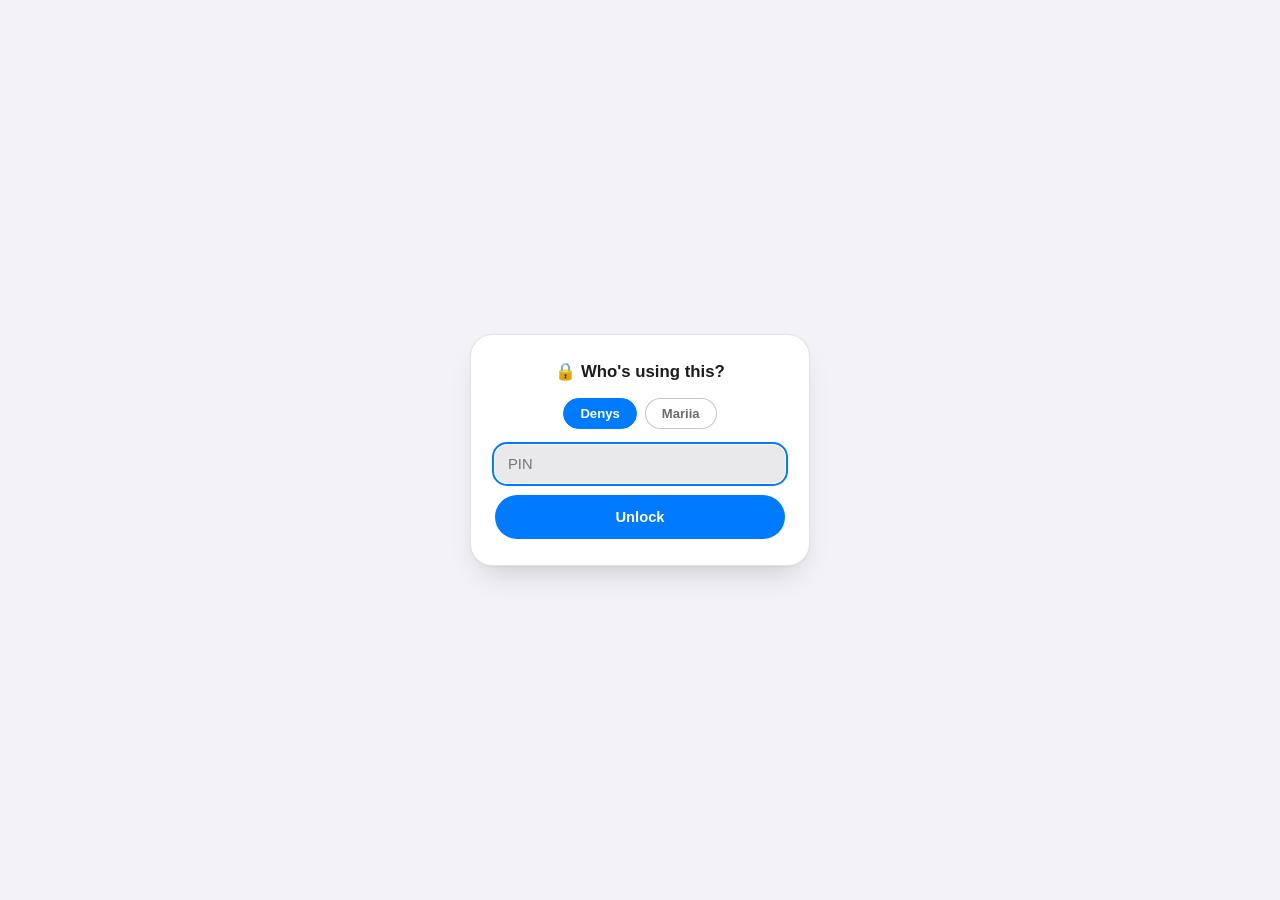
<file: add-words.html>
<!doctype html>
<html lang="en">
<head>
<meta charset="utf-8">
<meta name="viewport" content="width=device-width, initial-scale=1">
<title>Add New Words</title>
<link rel="stylesheet" href="styles.css">
<style>
  .field-block{margin-bottom:16px;}
  .field-block:last-child{margin-bottom:0;}

  .dropzone{
    width:100%;
    border:1.5px dashed var(--hairline);
    border-radius:16px;
    padding:22px 16px;
    text-align:center;
    color:var(--label-tertiary);
    font-size:0.86rem;
    cursor:pointer;
    background:var(--fill-tertiary);
  }
  .dropzone.dragover{
    border-color:var(--blue);
    color:var(--blue);
    background:var(--blue-tint);
  }
  .dropzone svg{width:22px;height:22px;display:block;margin:0 auto 8px;}
  .image-preview{
    width:100%;
    display:flex;
    align-items:center;
    gap:12px;
    background:var(--fill-tertiary);
    border-radius:16px;
    padding:10px 14px;
  }
  .image-preview[hidden]{display:none;}
  .image-preview img{
    width:56px;height:56px;
    object-fit:cover;
    border-radius:10px;
  }
  .image-preview .name{
    flex:1;
    font-size:0.84rem;
    color:var(--label-secondary);
    word-break:break-all;
  }
  .image-preview button{
    background:none;border:none;color:var(--red);font-weight:700;font-size:0.82rem;cursor:pointer;
  }

  .or-divider{
    display:flex;
    align-items:center;
    gap:10px;
    color:var(--label-tertiary);
    font-size:0.76rem;
    font-weight:600;
    margin:14px 0;
  }
  .or-divider::before, .or-divider::after{
    content:"";
    flex:1;
    height:0.5px;
    background:var(--hairline);
  }

  #generateBtn svg{width:17px;height:17px;}

  .gen-status{
    width:100%;
    margin-top:16px;
    padding:14px 16px;
    border-radius:14px;
    background:var(--fill-tertiary);
    font-size:0.88rem;
  }
  .gen-status.error{background:var(--red-tint);color:var(--red);}

  .preview-list{
    width:100%;
    margin-top:16px;
    display:flex;
    flex-direction:column;
    gap:8px;
  }
  .preview-card{
    display:flex;
    gap:10px;
    align-items:flex-start;
    background:var(--card-bg);
    border:0.5px solid var(--hairline-soft);
    border-radius:14px;
    padding:12px 14px;
  }
  .preview-card .preview-body{flex:1;}
  .preview-card .preview-word{font-weight:700;font-size:0.94rem;}
  .preview-card .preview-def{font-size:0.84rem;color:var(--label-secondary);margin-top:2px;}
  .preview-card .remove-x{
    background:none;border:none;color:var(--label-tertiary);font-size:1.1rem;line-height:1;cursor:pointer;padding:2px 4px;
  }
  .preview-card.removed{opacity:0.35;text-decoration:line-through;}

  .save-row{
    width:100%;
    margin-top:14px;
  }

  .caveat-note{
    font-size:0.76rem;
    color:var(--label-tertiary);
    line-height:1.4;
    margin-top:18px;
  }

  .spinner{
    width:16px;height:16px;
    border-radius:999px;
    border:2px solid var(--fill-secondary);
    border-top-color:var(--label-secondary);
    animation:spin 0.7s linear infinite;
    display:inline-block;
    vertical-align:middle;
    margin-right:6px;
  }
  @keyframes spin{to{transform:rotate(360deg);}}

  details.settings-details{
    width:100%;
    margin-top:28px;
    border-top:0.5px solid var(--hairline-soft);
    padding-top:16px;
  }
  details.settings-details summary{
    cursor:pointer;
    font-size:0.85rem;
    font-weight:600;
    color:var(--label-secondary);
    list-style:none;
  }
  details.settings-details summary::-webkit-details-marker{display:none;}
  .settings-body{margin-top:14px;}
  .settings-note{
    font-size:0.76rem;
    color:var(--label-tertiary);
    line-height:1.4;
    margin:6px 0 0;
  }
  .settings-note a{color:var(--blue);}
</style>
</head>
<body>

<script src="accounts.js"></script>
<script src="auth.js"></script>
<script src="words-store.js"></script>

<div class="topbar">
  <div class="topbar-inner">
    <div class="title-row">
      <h1>➕ Add Words</h1>
      <a class="switch-btn" href="#" id="switchProfileBtn">Switch account</a>
    </div>
    <div class="title-row meta-row">
      <span class="profile-label" id="profileLabel"></span>
      <div class="stats">
        <a class="nav-link" href="practice.html">Practice</a>
        <a class="nav-link" href="index.html">
          <svg viewBox="0 0 24 24" fill="none" stroke="currentColor" stroke-width="2.4" stroke-linecap="round" stroke-linejoin="round"><path d="M15 6l-6 6 6 6"/></svg>
          Cards
        </a>
      </div>
    </div>
  </div>
</div>

<div class="content">
  <div class="field-block">
    <label class="field-label" for="textInput">Paste your word list (from a tutor, notes, anything)</label>
    <textarea id="textInput" style="min-height:140px;" placeholder="e.g. paste raw notes: &#10;luckily / fortunately&#10;to be stuck in an elevator&#10;touch wood&#10;..."></textarea>
  </div>

  <div class="or-divider">OR / AND</div>

  <div class="field-block">
    <label class="field-label">Add a screenshot or photo of the word list</label>
    <div class="dropzone" id="dropzone">
      <svg viewBox="0 0 24 24" fill="none" stroke="currentColor" stroke-width="1.8" stroke-linecap="round" stroke-linejoin="round"><rect x="3" y="5" width="18" height="14" rx="2"/><circle cx="8.5" cy="10" r="1.5"/><path d="M21 16l-5-5-4 4-2-2-5 5"/></svg>
      Click to choose a file, or paste a screenshot (⌘V) anywhere on this page
      <input type="file" id="imageInput" accept="image/*" hidden>
    </div>
    <div class="image-preview" id="imagePreview" hidden>
      <img id="imagePreviewThumb" alt="">
      <span class="name" id="imagePreviewName"></span>
      <button type="button" id="removeImageBtn">Remove</button>
    </div>
  </div>

  <div class="field-block">
    <label class="field-label" for="topicSelect">Topic for this set of words</label>
    <select id="topicSelect"></select>
    <input type="text" id="newTopicInput" placeholder="Name your new topic (e.g. Travel & Journeys)" hidden style="margin-top:8px;">
  </div>

  <button class="primary-btn" id="generateBtn" style="width:100%;margin-top:18px;">
    <svg viewBox="0 0 24 24" fill="none" stroke="currentColor" stroke-width="2.1" stroke-linecap="round" stroke-linejoin="round"><path d="M12 3v4M12 17v4M3 12h4M17 12h4M5.6 5.6l2.8 2.8M15.6 15.6l2.8 2.8M18.4 5.6l-2.8 2.8M8.4 15.6l-2.8 2.8"/></svg>
    Generate cards
  </button>

  <div class="gen-status" id="genStatus" hidden></div>

  <div class="preview-list" id="previewList"></div>

  <div class="save-row" hidden id="saveRow">
    <button class="primary-btn" id="saveBtn" style="width:100%;background:var(--green);">
      <svg viewBox="0 0 24 24" fill="none" stroke="currentColor" stroke-width="2.2" stroke-linecap="round" stroke-linejoin="round"><path d="M20 6L9 17l-5-5"/></svg>
      <span id="saveBtnLabel">Add words to my deck</span>
    </button>
  </div>

  <p class="caveat-note">
    Words added here are saved in this browser only (not written back to the shared data-account*.js files on GitHub), so they'll show up on this device right away but won't appear on your other devices or your partner's until you ask Claude to fold them into the real file next time you're chatting.
  </p>

  <details class="settings-details" id="settingsDetails">
    <summary>⚙️ API settings</summary>
    <div class="settings-body">
      <div class="field-block">
        <label class="field-label" for="apiKeyInput">Anthropic API key</label>
        <input type="password" id="apiKeyInput" placeholder="sk-ant-...">
        <p class="settings-note">
          Shared with the Practice page's settings — stored only in this browser and sent directly to Anthropic's API.
          Get a key at <a href="https://console.anthropic.com/settings/keys" target="_blank" rel="noopener">console.anthropic.com/settings/keys</a>.
        </p>
      </div>
      <div class="field-block">
        <label class="field-label" for="modelSelect">Model</label>
        <select id="modelSelect">
          <option value="claude-opus-5">Claude Opus 5 — best quality</option>
          <option value="claude-sonnet-5">Claude Sonnet 5 — balanced</option>
          <option value="claude-haiku-4-5">Claude Haiku 4.5 — fastest &amp; cheapest</option>
        </select>
      </div>
    </div>
  </details>
</div>

<script>
function initApp(){
  document.getElementById("profileLabel").textContent = window.currentAccountLabel ? window.currentAccountLabel() : "";
  document.getElementById("switchProfileBtn").addEventListener("click", (e) => {
    e.preventDefault();
    if(window.switchProfile) window.switchProfile();
  });

  const accountId = window.currentAccountId ? window.currentAccountId() : null;
  const DECK = window.vocabMergedDeck ? window.vocabMergedDeck(VOCAB_DATA, accountId) : VOCAB_DATA;

  const KEY_STORAGE = "vocabapp_anthropic_key";
  const MODEL_STORAGE = "vocabapp_anthropic_model";

  const textInput = document.getElementById("textInput");
  const dropzone = document.getElementById("dropzone");
  const imageInput = document.getElementById("imageInput");
  const imagePreview = document.getElementById("imagePreview");
  const imagePreviewThumb = document.getElementById("imagePreviewThumb");
  const imagePreviewName = document.getElementById("imagePreviewName");
  const removeImageBtn = document.getElementById("removeImageBtn");
  const topicSelect = document.getElementById("topicSelect");
  const newTopicInput = document.getElementById("newTopicInput");
  const generateBtn = document.getElementById("generateBtn");
  const genStatus = document.getElementById("genStatus");
  const previewList = document.getElementById("previewList");
  const saveRow = document.getElementById("saveRow");
  const saveBtn = document.getElementById("saveBtn");
  const saveBtnLabel = document.getElementById("saveBtnLabel");
  const apiKeyInput = document.getElementById("apiKeyInput");
  const modelSelect = document.getElementById("modelSelect");
  const settingsDetails = document.getElementById("settingsDetails");

  function escapeHtml(s){
    return String(s).replace(/[&<>"']/g, c => ({
      "&":"&amp;","<":"&lt;",">":"&gt;",'"':"&quot;","'":"&#39;"
    }[c]));
  }

  // ---------- topic (choose existing or create new) ----------
  const NEW_TOPIC_VALUE = "__new__";

  function populateTopicSelect(){
    const topics = Array.from(new Set(DECK.map(c => c.topic).filter(Boolean))).sort();
    const options = topics.map(t => `<option value="${escapeHtml(t)}">${escapeHtml(t)}</option>`).join("")
      + `<option value="${NEW_TOPIC_VALUE}">+ New topic…</option>`;
    topicSelect.innerHTML = options;
    if(topics.length){
      topicSelect.value = topics[0];
      newTopicInput.hidden = true;
    } else {
      topicSelect.value = NEW_TOPIC_VALUE;
      newTopicInput.hidden = false;
    }
  }
  populateTopicSelect();

  topicSelect.addEventListener("change", () => {
    const isNew = topicSelect.value === NEW_TOPIC_VALUE;
    newTopicInput.hidden = !isNew;
    if(isNew) newTopicInput.focus();
  });

  function resolveTopic(){
    if(topicSelect.value === NEW_TOPIC_VALUE){
      return newTopicInput.value.trim();
    }
    return topicSelect.value;
  }

  // ---------- settings (shared with Practice page) ----------
  apiKeyInput.value = localStorage.getItem(KEY_STORAGE) || "";
  modelSelect.value = localStorage.getItem(MODEL_STORAGE) || "claude-opus-5";
  if(!apiKeyInput.value) settingsDetails.open = true;
  apiKeyInput.addEventListener("change", () => {
    try{ localStorage.setItem(KEY_STORAGE, apiKeyInput.value.trim()); }catch(e){}
  });
  modelSelect.addEventListener("change", () => {
    try{ localStorage.setItem(MODEL_STORAGE, modelSelect.value); }catch(e){}
  });

  // ---------- image selection (file picker, drag&drop, clipboard paste) ----------
  let imageFile = null; // { dataUrl, mediaType, name }

  function setImageFile(file){
    if(!file) return;
    if(!file.type.startsWith("image/")){
      showStatus("error", "That file isn't an image.");
      return;
    }
    if(file.size > 8 * 1024 * 1024){
      showStatus("error", "Image is too large (max 8MB). Try a smaller screenshot.");
      return;
    }
    const reader = new FileReader();
    reader.onload = () => {
      imageFile = { dataUrl: reader.result, mediaType: file.type, name: file.name || "pasted-image" };
      imagePreviewThumb.src = imageFile.dataUrl;
      imagePreviewName.textContent = imageFile.name;
      imagePreview.hidden = false;
      dropzone.hidden = true;
    };
    reader.readAsDataURL(file);
  }

  dropzone.addEventListener("click", () => imageInput.click());
  imageInput.addEventListener("change", () => {
    if(imageInput.files && imageInput.files[0]) setImageFile(imageInput.files[0]);
  });
  ["dragover", "dragenter"].forEach(evt => {
    dropzone.addEventListener(evt, (e) => { e.preventDefault(); dropzone.classList.add("dragover"); });
  });
  ["dragleave", "drop"].forEach(evt => {
    dropzone.addEventListener(evt, (e) => { e.preventDefault(); dropzone.classList.remove("dragover"); });
  });
  dropzone.addEventListener("drop", (e) => {
    if(e.dataTransfer.files && e.dataTransfer.files[0]) setImageFile(e.dataTransfer.files[0]);
  });
  document.addEventListener("paste", (e) => {
    const items = (e.clipboardData || window.clipboardData).items || [];
    for(const item of items){
      if(item.type && item.type.startsWith("image/")){
        setImageFile(item.getAsFile());
        break;
      }
    }
  });
  removeImageBtn.addEventListener("click", () => {
    imageFile = null;
    imageInput.value = "";
    imagePreview.hidden = true;
    dropzone.hidden = false;
  });

  // ---------- generation ----------
  let generatedCards = [];

  function showStatus(kind, html){
    genStatus.hidden = false;
    genStatus.className = "gen-status" + (kind === "error" ? " error" : "");
    genStatus.innerHTML = html;
  }
  function hideStatus(){ genStatus.hidden = true; }

  function parseCardsFromResponse(raw){
    let text = raw.trim();
    const fenced = text.match(/^```(?:json)?\s*([\s\S]*?)\s*```$/);
    if(fenced) text = fenced[1];
    const parsed = JSON.parse(text);
    if(!Array.isArray(parsed)) throw new Error("Expected a JSON array");
    const today = new Date().toISOString().slice(0, 10);
    return parsed.map(item => ({
      word: String(item.word || "").trim(),
      pos: String(item.pos || "").trim(),
      definition: String(item.definition || "").trim(),
      translation: item.translation ? String(item.translation).trim() : "",
      example: String(item.example || "").trim(),
      synonyms: Array.isArray(item.synonyms) ? item.synonyms.filter(Boolean).map(String) : [],
      dateAdded: today
    })).filter(c => c.word && c.definition);
  }

  function renderPreview(){
    if(generatedCards.length === 0){
      previewList.innerHTML = "";
      saveRow.hidden = true;
      return;
    }
    previewList.innerHTML = generatedCards.map((c, i) => `
      <div class="preview-card${c._removed ? " removed" : ""}" data-i="${i}">
        <div class="preview-body">
          <div class="preview-word">${escapeHtml(c.word)} <span class="pos-badge" style="margin-left:4px;">${escapeHtml(c.pos)}</span></div>
          <div class="preview-def">${escapeHtml(c.definition)}</div>
          ${c.translation ? `<div class="preview-def" style="font-weight:700;color:var(--blue);">${escapeHtml(c.translation)}</div>` : ""}
        </div>
        <button type="button" class="remove-x" data-i="${i}" title="${c._removed ? "Restore" : "Remove"}">${c._removed ? "↺" : "×"}</button>
      </div>
    `).join("");
    previewList.querySelectorAll(".remove-x").forEach(btn => {
      btn.addEventListener("click", () => {
        const i = Number(btn.dataset.i);
        generatedCards[i]._removed = !generatedCards[i]._removed;
        renderPreview();
      });
    });
    const keepCount = generatedCards.filter(c => !c._removed).length;
    saveRow.hidden = keepCount === 0;
    saveBtnLabel.textContent = `Add ${keepCount} word${keepCount === 1 ? "" : "s"} to my deck`;
  }

  async function generateCards(){
    const apiKey = (localStorage.getItem(KEY_STORAGE) || "").trim();
    const rawText = textInput.value.trim();

    if(!apiKey){
      settingsDetails.open = true;
      showStatus("error", "Add your Anthropic API key in API settings below first.");
      return;
    }
    if(!rawText && !imageFile){
      showStatus("error", "Paste some text or add an image first.");
      return;
    }
    const topic = resolveTopic();
    if(!topic){
      showStatus("error", "Choose a topic, or type a name for a new one, first.");
      newTopicInput.hidden = false;
      newTopicInput.focus();
      return;
    }

    generateBtn.disabled = true;
    const originalLabel = generateBtn.innerHTML;
    generateBtn.innerHTML = "Generating…";
    showStatus("loading", `<span class="spinner"></span> Reading your word list…`);
    previewList.innerHTML = "";
    saveRow.hidden = true;
    generatedCards = [];

    const model = localStorage.getItem(MODEL_STORAGE) || "claude-opus-5";
    const account = (typeof ACCOUNTS !== "undefined" ? ACCOUNTS : []).find(a => a.id === accountId) || {};
    const level = account.level || "B2-C1";
    const translateTo = account.translateTo || null;

    const systemPrompt = `You convert an English tutor's raw notes (text and/or a photo/screenshot of a word list) into structured vocabulary flashcards for a ${level} English learner.\n`
      + "For each distinct word or phrase you find, produce one JSON object with exactly these fields:\n"
      + "- word: the headword or phrase in its natural form (e.g. \"to make up one's mind\", \"ambiguous\")\n"
      + "- pos: part of speech (noun, verb, adjective, adverb, phrase, idiom, phrasal verb, verb phrase, etc.)\n"
      + `- definition: a clear, simple English definition, written at a ${level} reading level (not a translation)\n`
      + (translateTo ? `- translation: the word/phrase translated into ${translateTo}\n` : "")
      + "- example: one natural example sentence using the word, with the target word/phrase replaced by exactly four underscores (____)\n"
      + "- synonyms: an array of 0-4 related words, synonyms, or forms (can be an empty array)\n"
      + "Return ONLY a JSON array of these objects — no markdown code fences, no explanation, no extra text before or after.";

    const contentBlocks = [];
    if(imageFile){
      const base64 = imageFile.dataUrl.split(",")[1];
      contentBlocks.push({
        type: "image",
        source: { type: "base64", media_type: imageFile.mediaType, data: base64 }
      });
    }
    contentBlocks.push({
      type: "text",
      text: rawText
        ? `Here are my tutor's notes. Extract every word/phrase:\n\n${rawText}`
        : "Extract every word/phrase from the attached image."
    });

    try{
      const res = await fetch("https://api.anthropic.com/v1/messages", {
        method: "POST",
        headers: {
          "Content-Type": "application/json",
          "x-api-key": apiKey,
          "anthropic-version": "2023-06-01",
          "anthropic-dangerous-direct-browser-access": "true"
        },
        body: JSON.stringify({
          model: model,
          max_tokens: 4000,
          system: systemPrompt,
          messages: [{ role: "user", content: contentBlocks }]
        })
      });

      if(!res.ok){
        let msg = `Request failed (HTTP ${res.status}).`;
        try{
          const errBody = await res.json();
          if(errBody && errBody.error && errBody.error.message) msg = errBody.error.message;
        }catch(e){}
        if(res.status === 401) msg = "That API key was rejected. Check it in API settings below.";
        if(res.status === 429) msg = "Rate limited — wait a moment and try again.";
        throw new Error(msg);
      }

      const data = await res.json();
      const text = (data.content || []).filter(b => b.type === "text").map(b => b.text).join("\n");

      try{
        generatedCards = parseCardsFromResponse(text);
      }catch(parseErr){
        throw new Error("The model's reply wasn't valid JSON, so it couldn't be read as a card list. Try again, or simplify the input.");
      }

      generatedCards.forEach(c => { c.topic = topic; });

      if(generatedCards.length === 0){
        showStatus("error", "Couldn't find any words in that. Try pasting clearer text or a sharper screenshot.");
      } else {
        showStatus("done", `Found <strong>${generatedCards.length}</strong> word${generatedCards.length === 1 ? "" : "s"} for <strong>${escapeHtml(topic)}</strong>. Review below, remove any mistakes, then save.`);
        renderPreview();
      }
    }catch(err){
      showStatus("error", "Couldn't generate cards: " + (err.message || "something went wrong"));
    }finally{
      generateBtn.disabled = false;
      generateBtn.innerHTML = originalLabel;
    }
  }

  generateBtn.addEventListener("click", generateCards);

  saveBtn.addEventListener("click", () => {
    const toSave = generatedCards.filter(c => !c._removed).map(({ _removed, ...rest }) => rest);
    if(toSave.length === 0) return;
    if(window.vocabAddCustomCards) window.vocabAddCustomCards(accountId, toSave);
    DECK.push(...toSave);
    populateTopicSelect();

    textInput.value = "";
    removeImageBtn.click();
    generatedCards = [];
    previewList.innerHTML = "";
    saveRow.hidden = true;
    showStatus("done", `✓ Added ${toSave.length} word${toSave.length === 1 ? "" : "s"} to your deck. <a href="index.html">Go see your cards →</a>`);
  });
}
window.addEventListener("vocabdata-ready", initApp);
</script>
</body>
</html>
</file>
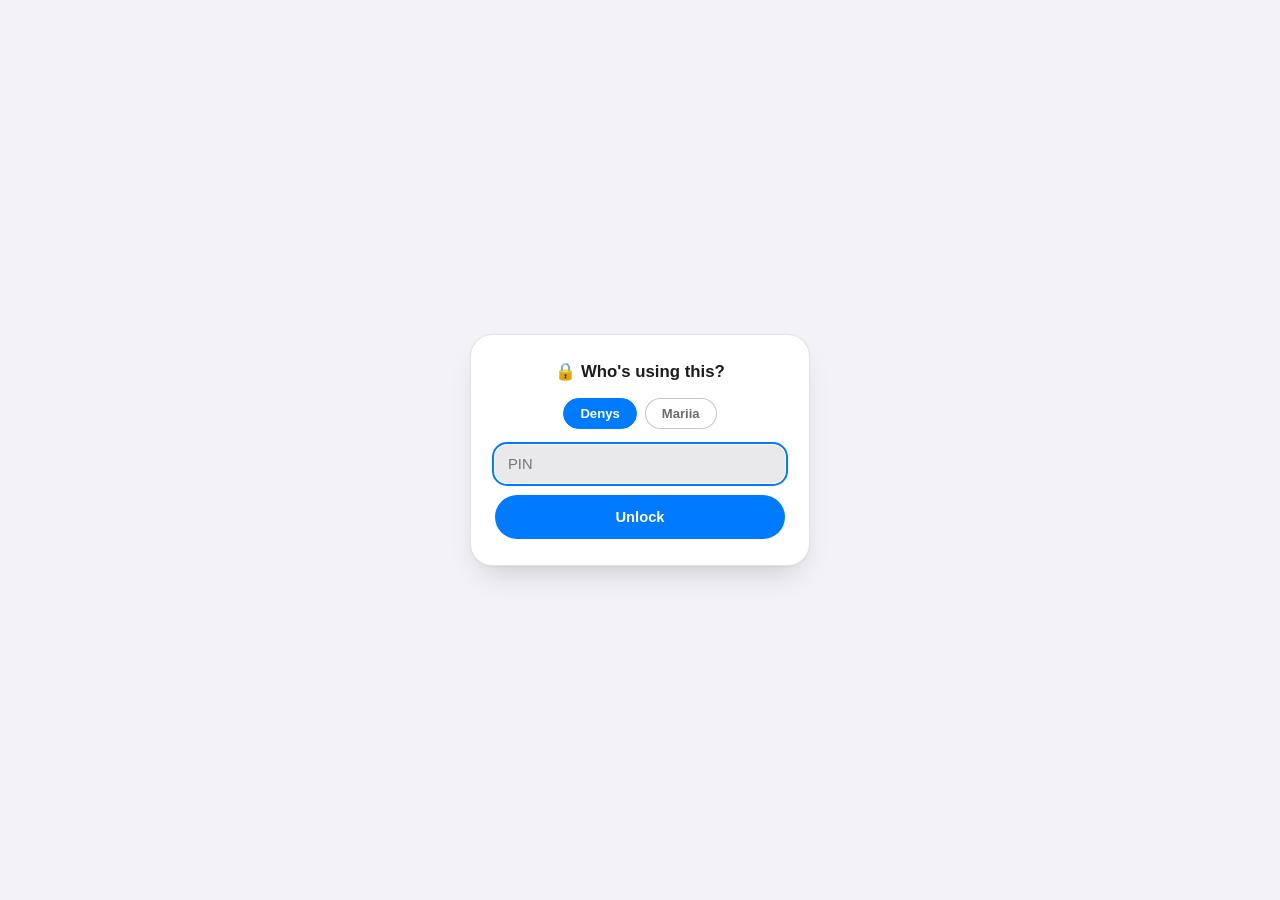
<file: practice.html>
<!doctype html>
<html lang="en">
<head>
<meta charset="utf-8">
<meta name="viewport" content="width=device-width, initial-scale=1">
<title>Practice Sentences</title>
<link rel="stylesheet" href="styles.css">
<style>
  .prompt-card{
    width:100%;
    background:var(--card-bg);
    border:0.5px solid var(--hairline-soft);
    border-radius:26px;
    box-shadow:var(--shadow);
    padding:22px 24px;
    display:flex;
    flex-direction:column;
    align-items:center;
    gap:14px;
    margin-bottom:14px;
  }
  .prompt-word{
    font-size:1.8rem;
    font-weight:700;
    letter-spacing:-0.02em;
    text-align:center;
  }
  .speak-btn{
    width:38px;
    height:38px;
    border-radius:999px;
    border:none;
    background:var(--blue-tint);
    color:var(--blue);
    display:flex;
    align-items:center;
    justify-content:center;
    cursor:pointer;
  }
  .speak-btn svg{width:18px;height:18px;}
  .speak-btn.unsupported{display:none;}

  details.hint-details{
    width:100%;
  }
  details.hint-details summary{
    cursor:pointer;
    font-size:0.8rem;
    font-weight:600;
    color:var(--blue);
    list-style:none;
    text-align:center;
  }
  details.hint-details summary::-webkit-details-marker{display:none;}
  .hint-content{
    margin-top:10px;
    padding:12px 14px;
    background:var(--fill-tertiary);
    border-radius:12px;
    font-size:0.86rem;
    line-height:1.4;
    color:var(--label-secondary);
  }
  .hint-content .synonyms{display:flex;flex-wrap:wrap;gap:6px;margin-top:8px;}

  .picker-row{
    width:100%;
    display:flex;
    gap:10px;
    margin-bottom:18px;
  }
  .picker-row select{flex:1;}

  .field-block{margin-bottom:14px;}
  .field-block:last-child{margin-bottom:0;}

  #checkBtn svg{width:17px;height:17px;}

  .result-panel{
    width:100%;
    margin-top:16px;
    padding:16px 18px;
    border-radius:18px;
    background:var(--fill-tertiary);
  }
  .result-badge{
    display:inline-flex;
    align-items:center;
    gap:6px;
    font-size:0.8rem;
    font-weight:700;
    padding:4px 12px;
    border-radius:999px;
    margin-bottom:10px;
  }
  .result-badge svg{width:15px;height:15px;}
  .result-badge.correct{background:var(--green-tint);color:var(--green);}
  .result-badge.incorrect{background:var(--orange-tint);color:var(--orange);}
  .result-badge.error{background:var(--red-tint);color:var(--red);}
  .result-corrected{
    background:var(--card-bg);
    border-radius:12px;
    padding:10px 13px;
    font-size:0.92rem;
    margin-bottom:10px;
    border:0.5px solid var(--hairline-soft);
  }
  .result-corrected .label{
    font-size:0.66rem;
    font-weight:700;
    color:var(--label-tertiary);
    text-transform:uppercase;
    letter-spacing:0.05em;
    display:block;
    margin-bottom:4px;
  }
  .result-feedback{
    font-size:0.9rem;
    line-height:1.45;
  }
  .spinner{
    width:16px;height:16px;
    border-radius:999px;
    border:2px solid rgba(255,255,255,0.5);
    border-top-color:#fff;
    animation:spin 0.7s linear infinite;
  }
  @keyframes spin{to{transform:rotate(360deg);}}

  details.settings-details{
    width:100%;
    margin-top:28px;
    border-top:0.5px solid var(--hairline-soft);
    padding-top:16px;
  }
  details.settings-details summary{
    cursor:pointer;
    font-size:0.85rem;
    font-weight:600;
    color:var(--label-secondary);
    list-style:none;
  }
  details.settings-details summary::-webkit-details-marker{display:none;}
  .settings-body{margin-top:14px;}
  .settings-note{
    font-size:0.76rem;
    color:var(--label-tertiary);
    line-height:1.4;
    margin:6px 0 0;
  }
  .settings-note a{color:var(--blue);}
</style>
</head>
<body>

<script src="accounts.js"></script>
<script src="auth.js"></script>
<script src="words-store.js"></script>

<div class="topbar">
  <div class="topbar-inner">
    <div class="title-row">
      <h1>🗣️ Practice</h1>
      <a class="switch-btn" href="#" id="switchProfileBtn">Switch account</a>
    </div>
    <div class="title-row meta-row">
      <span class="profile-label" id="profileLabel"></span>
      <div class="stats">
        <a class="nav-link" href="add-words.html">Add words</a>
        <a class="nav-link" href="index.html">
          <svg viewBox="0 0 24 24" fill="none" stroke="currentColor" stroke-width="2.4" stroke-linecap="round" stroke-linejoin="round"><path d="M15 6l-6 6 6 6"/></svg>
          Cards
        </a>
      </div>
    </div>
  </div>
</div>

<div class="content">
  <div class="prompt-card">
    <div class="pos-badge" id="promptPos"></div>
    <div class="prompt-word" id="promptWord"></div>
    <button class="speak-btn" id="speakBtn" title="Pronounce">
      <svg viewBox="0 0 24 24" fill="none" stroke="currentColor" stroke-width="2" stroke-linecap="round" stroke-linejoin="round"><path d="M4 9v6h4l5 4V5L8 9H4z"/><path d="M16.5 8.5a5 5 0 0 1 0 7"/><path d="M19 6a8.5 8.5 0 0 1 0 12"/></svg>
    </button>
    <details class="hint-details">
      <summary>Need a hint?</summary>
      <div class="hint-content" id="hintContent"></div>
    </details>
  </div>

  <div class="picker-row">
    <button class="util-btn" id="randomBtn" style="flex:0 0 auto;">
      <svg viewBox="0 0 24 24" fill="none" stroke="currentColor" stroke-width="2" stroke-linecap="round" stroke-linejoin="round"><path d="M17 3l4 4-4 4M3 7h9c2 0 3 1 4 3M21 17l-4 4-4-4M21 17h-9c-2 0-3-1-4-3"/></svg>
      New word
    </button>
    <select id="wordSelect"></select>
  </div>

  <div class="field-block">
    <label class="field-label" for="sentenceInput">Write a sentence using this word or phrase</label>
    <textarea id="sentenceInput" placeholder="Type your sentence here…"></textarea>
  </div>

  <button class="primary-btn" id="checkBtn" style="width:100%;">
    <svg viewBox="0 0 24 24" fill="none" stroke="currentColor" stroke-width="2.2" stroke-linecap="round" stroke-linejoin="round"><path d="M20 6L9 17l-5-5"/></svg>
    Check my sentence
  </button>

  <div class="result-panel" id="resultPanel" hidden></div>

  <details class="settings-details" id="settingsDetails">
    <summary>⚙️ API settings</summary>
    <div class="settings-body">
      <div class="field-block">
        <label class="field-label" for="apiKeyInput">Anthropic API key</label>
        <input type="password" id="apiKeyInput" placeholder="sk-ant-...">
        <p class="settings-note">
          Stored only in this browser (localStorage) and sent directly from your device to Anthropic's API — never through any third party.
          Get a key at <a href="https://console.anthropic.com/settings/keys" target="_blank" rel="noopener">console.anthropic.com/settings/keys</a>.
        </p>
      </div>
      <div class="field-block">
        <label class="field-label" for="modelSelect">Model</label>
        <select id="modelSelect">
          <option value="claude-opus-5">Claude Opus 5 — best quality</option>
          <option value="claude-sonnet-5">Claude Sonnet 5 — balanced</option>
          <option value="claude-haiku-4-5">Claude Haiku 4.5 — fastest &amp; cheapest</option>
        </select>
      </div>
    </div>
  </details>
</div>

<script>
function initApp(){
  document.getElementById("profileLabel").textContent = window.currentAccountLabel ? window.currentAccountLabel() : "";
  document.getElementById("switchProfileBtn").addEventListener("click", (e) => {
    e.preventDefault();
    if(window.switchProfile) window.switchProfile();
  });

  const accountId = window.currentAccountId ? window.currentAccountId() : null;
  const DECK = window.vocabMergedDeck ? window.vocabMergedDeck(VOCAB_DATA, accountId) : VOCAB_DATA;

  const KEY_STORAGE = "vocabapp_anthropic_key";
  const MODEL_STORAGE = "vocabapp_anthropic_model";

  const promptPos = document.getElementById("promptPos");
  const promptWord = document.getElementById("promptWord");
  const hintContent = document.getElementById("hintContent");
  const wordSelect = document.getElementById("wordSelect");
  const randomBtn = document.getElementById("randomBtn");
  const speakBtn = document.getElementById("speakBtn");
  const sentenceInput = document.getElementById("sentenceInput");
  const checkBtn = document.getElementById("checkBtn");
  const resultPanel = document.getElementById("resultPanel");
  const apiKeyInput = document.getElementById("apiKeyInput");
  const modelSelect = document.getElementById("modelSelect");
  const settingsDetails = document.getElementById("settingsDetails");

  function escapeHtml(s){
    return String(s).replace(/[&<>"']/g, c => ({
      "&":"&amp;","<":"&lt;",">":"&gt;",'"':"&quot;","'":"&#39;"
    }[c]));
  }

  // ---------- speech ----------
  const speechSupported = "speechSynthesis" in window;
  let englishVoice = null;
  function pickVoice(){
    if(!speechSupported) return;
    const voices = window.speechSynthesis.getVoices();
    englishVoice = voices.find(v => /en[-_]US/i.test(v.lang)) || voices.find(v => /^en/i.test(v.lang)) || null;
  }
  if(speechSupported){
    pickVoice();
    window.speechSynthesis.onvoiceschanged = pickVoice;
  } else {
    speakBtn.classList.add("unsupported");
  }
  function speechTextFor(word){
    return word.replace(/\(.*?\)/g, "").replace(/\//g, " or ")
      .replace(/\bsth\b/g, "something").replace(/\bsb\b/g, "somebody")
      .replace(/\s+/g, " ").trim();
  }
  function speak(word){
    if(!speechSupported) return;
    window.speechSynthesis.cancel();
    const utterance = new SpeechSynthesisUtterance(speechTextFor(word));
    utterance.lang = "en-US";
    utterance.rate = 0.92;
    if(englishVoice) utterance.voice = englishVoice;
    window.speechSynthesis.speak(utterance);
  }

  // ---------- word selection ----------
  if(DECK.length === 0){
    document.querySelector(".content").innerHTML = `<div class="empty-state" style="padding:60px 20px;text-align:center;color:var(--label-tertiary);">No words in this deck yet.<br>Add some on the Cards page first.</div>`;
    return;
  }

  const alphabetical = DECK.map((c, i) => ({ ...c, _i: i })).sort((a, b) => a.word.localeCompare(b.word));
  wordSelect.innerHTML = alphabetical.map(c => `<option value="${c._i}">${escapeHtml(c.word)}</option>`).join("");

  let currentIndex = Math.floor(Math.random() * DECK.length);

  function showWord(index){
    currentIndex = index;
    const card = DECK[index];
    promptPos.textContent = card.pos || "";
    promptWord.textContent = card.word;
    wordSelect.value = String(index);

    const synonymsHtml = (card.synonyms && card.synonyms.length)
      ? `<div class="synonyms">${card.synonyms.map(s => `<span class="chip">${escapeHtml(s)}</span>`).join("")}</div>`
      : "";
    const translationHtml = card.translation
      ? `<div style="font-weight:700;color:var(--blue);margin-top:6px;">${escapeHtml(card.translation)}</div>`
      : "";
    hintContent.innerHTML = `${escapeHtml(card.definition)}${translationHtml}${synonymsHtml}`;

    resultPanel.hidden = true;
    sentenceInput.value = "";
    document.querySelectorAll("details.hint-details").forEach(d => d.open = false);
  }

  function randomWord(){
    if(DECK.length <= 1){ showWord(0); return; }
    let next;
    do { next = Math.floor(Math.random() * DECK.length); } while(next === currentIndex);
    showWord(next);
  }

  randomBtn.addEventListener("click", randomWord);
  wordSelect.addEventListener("change", () => showWord(Number(wordSelect.value)));
  speakBtn.addEventListener("click", () => speak(DECK[currentIndex].word));

  // ---------- settings ----------
  apiKeyInput.value = localStorage.getItem(KEY_STORAGE) || "";
  modelSelect.value = localStorage.getItem(MODEL_STORAGE) || "claude-opus-5";
  if(!apiKeyInput.value) settingsDetails.open = true;

  apiKeyInput.addEventListener("change", () => {
    try{ localStorage.setItem(KEY_STORAGE, apiKeyInput.value.trim()); }catch(e){}
  });
  modelSelect.addEventListener("change", () => {
    try{ localStorage.setItem(MODEL_STORAGE, modelSelect.value); }catch(e){}
  });

  // ---------- checking with Claude ----------
  const checkIcon = checkBtn.innerHTML;

  function parseFeedback(raw){
    const lines = raw.split("\n").map(l => l.trim()).filter(Boolean);
    let verdict = null, corrected = null, feedback = [];
    let mode = null;
    for(const line of lines){
      if(/^VERDICT:/i.test(line)){ verdict = line.replace(/^VERDICT:/i, "").trim().toLowerCase(); mode = null; }
      else if(/^CORRECTED:/i.test(line)){ corrected = line.replace(/^CORRECTED:/i, "").trim(); mode = null; }
      else if(/^FEEDBACK:/i.test(line)){ feedback.push(line.replace(/^FEEDBACK:/i, "").trim()); mode = "feedback"; }
      else if(mode === "feedback"){ feedback.push(line); }
    }
    return { verdict, corrected, feedback: feedback.join(" "), raw };
  }

  function showResult({ state, message }){
    resultPanel.hidden = false;
    if(state === "loading"){
      resultPanel.innerHTML = `<div class="result-badge"><span class="spinner" style="border-top-color:var(--label-tertiary);border-color:var(--fill-secondary);border-top-color:var(--label-secondary);"></span> Checking…</div>`;
      return;
    }
    if(state === "error"){
      resultPanel.innerHTML = `
        <div class="result-badge error">⚠️ Couldn't check</div>
        <div class="result-feedback">${escapeHtml(message)}</div>
      `;
      return;
    }

    const parsed = parseFeedback(message);
    const isCorrect = parsed.verdict === "correct";
    const badgeClass = parsed.verdict ? (isCorrect ? "correct" : "incorrect") : "incorrect";
    const badgeLabel = parsed.verdict
      ? (isCorrect ? "Looks good ✓" : "Needs a small fix")
      : "Feedback";

    const hasCorrection = parsed.corrected && parsed.corrected.toLowerCase() !== "same" && !isCorrect;

    resultPanel.innerHTML = `
      <div class="result-badge ${badgeClass}">${badgeLabel}</div>
      ${hasCorrection ? `<div class="result-corrected"><span class="label">Suggested correction</span>${escapeHtml(parsed.corrected)}</div>` : ""}
      <div class="result-feedback">${escapeHtml(parsed.feedback || parsed.raw)}</div>
    `;
  }

  async function checkSentence(){
    const apiKey = (localStorage.getItem(KEY_STORAGE) || "").trim();
    const sentence = sentenceInput.value.trim();
    const card = DECK[currentIndex];

    if(!apiKey){
      settingsDetails.open = true;
      showResult({ state: "error", message: "Add your Anthropic API key in API settings below first." });
      return;
    }
    if(!sentence){
      showResult({ state: "error", message: "Write a sentence first." });
      return;
    }

    checkBtn.disabled = true;
    checkBtn.innerHTML = "Checking…";
    showResult({ state: "loading" });

    const model = localStorage.getItem(MODEL_STORAGE) || "claude-opus-5";
    const systemPrompt = "You are a friendly, encouraging English tutor helping a B2-C1 level learner practice vocabulary. "
      + "You are given a target word or phrase (with its part of speech and definition) and a sentence the learner wrote using it. "
      + "Check two things: (1) whether the sentence is grammatically correct, natural English, and (2) whether the target word/phrase is used correctly, with its intended meaning. "
      + "Be encouraging but honest, and keep feedback short (1-2 sentences). "
      + "Respond in exactly this format, with these three lines and nothing else:\n"
      + "VERDICT: correct or incorrect\n"
      + "CORRECTED: the corrected sentence, or the word \"same\" if no correction is needed\n"
      + "FEEDBACK: a short, encouraging explanation, focusing especially on whether the target word/phrase was used correctly";

    const userMsg = `Target: "${card.word}" (${card.pos})\nDefinition: ${card.definition}\nLearner's sentence: "${sentence}"`;

    try{
      const res = await fetch("https://api.anthropic.com/v1/messages", {
        method: "POST",
        headers: {
          "Content-Type": "application/json",
          "x-api-key": apiKey,
          "anthropic-version": "2023-06-01",
          "anthropic-dangerous-direct-browser-access": "true"
        },
        body: JSON.stringify({
          model: model,
          max_tokens: 500,
          output_config: { effort: "low" },
          system: systemPrompt,
          messages: [{ role: "user", content: userMsg }]
        })
      });

      if(!res.ok){
        let msg = `Request failed (HTTP ${res.status}).`;
        try{
          const errBody = await res.json();
          if(errBody && errBody.error && errBody.error.message) msg = errBody.error.message;
        }catch(e){}
        if(res.status === 401) msg = "That API key was rejected. Check it in API settings below.";
        if(res.status === 429) msg = "Rate limited — wait a moment and try again.";
        throw new Error(msg);
      }

      const data = await res.json();
      const text = (data.content || []).filter(b => b.type === "text").map(b => b.text).join("\n");
      showResult({ state: "done", message: text });
    }catch(err){
      showResult({ state: "error", message: err.message || "Something went wrong. Check your connection and API key." });
    }finally{
      checkBtn.disabled = false;
      checkBtn.innerHTML = checkIcon;
    }
  }

  checkBtn.addEventListener("click", checkSentence);

  showWord(currentIndex);
}
window.addEventListener("vocabdata-ready", initApp);
</script>
</body>
</html>
</file>
<file: styles.css>
/* Shared design tokens and components across Vocab Cards pages */
:root{
  color-scheme: light dark;
  --bg:#f2f2f7;
  --bg-elevated: rgba(255,255,255,0.72);
  --card-bg:#ffffff;
  --hairline: rgba(60,60,67,0.29);
  --hairline-soft: rgba(60,60,67,0.14);
  --label:#1c1c1e;
  --label-secondary:#6c6c70;
  --label-tertiary:#8e8e93;
  --fill-secondary: rgba(120,120,128,0.12);
  --fill-tertiary: rgba(118,118,128,0.16);
  --blue:#007aff;
  --blue-tint: rgba(0,122,255,0.12);
  --green:#34c759;
  --green-tint: rgba(52,199,89,0.14);
  --orange:#ff9500;
  --orange-tint: rgba(255,149,0,0.14);
  --red:#ff3b30;
  --red-tint: rgba(255,59,48,0.14);
  --shadow: 0 1px 2px rgba(0,0,0,0.04), 0 16px 32px -12px rgba(0,0,0,0.18);
}
@media (prefers-color-scheme: dark){
  :root{
    --bg:#000000;
    --bg-elevated: rgba(28,28,30,0.72);
    --card-bg:#1c1c1e;
    --hairline: rgba(84,84,88,0.6);
    --hairline-soft: rgba(84,84,88,0.35);
    --label:#f2f2f7;
    --label-secondary:#98989f;
    --label-tertiary:#8e8e93;
    --fill-secondary: rgba(120,120,128,0.24);
    --fill-tertiary: rgba(118,118,128,0.24);
    --blue:#0a84ff;
    --blue-tint: rgba(10,132,255,0.18);
    --green:#30d158;
    --green-tint: rgba(48,209,88,0.18);
    --orange:#ff9f0a;
    --orange-tint: rgba(255,159,10,0.18);
    --red:#ff453a;
    --red-tint: rgba(255,69,58,0.18);
    --shadow: 0 1px 2px rgba(0,0,0,0.3), 0 20px 40px -16px rgba(0,0,0,0.6);
  }
}
*{box-sizing:border-box; -webkit-tap-highlight-color: transparent;}
html,body{height:100%;}
body{
  margin:0;
  background:var(--bg);
  color:var(--label);
  font-family:-apple-system,BlinkMacSystemFont,"SF Pro Text","SF Pro Display",Helvetica,Arial,sans-serif;
  display:flex;
  flex-direction:column;
  align-items:center;
  -webkit-font-smoothing:antialiased;
}

/* ---------- top bar ---------- */
.topbar{
  position:sticky;
  top:0;
  z-index:10;
  width:100%;
  background:var(--bg-elevated);
  backdrop-filter: blur(20px) saturate(1.6);
  -webkit-backdrop-filter: blur(20px) saturate(1.6);
  border-bottom:0.5px solid var(--hairline);
  padding:10px 16px 12px;
}
.topbar-inner{
  width:100%;
  max-width:480px;
  margin:0 auto;
}
.title-row{
  display:flex;
  align-items:center;
  justify-content:space-between;
  margin-bottom:10px;
  gap:10px;
}
h1{
  font-size:1.05rem;
  font-weight:700;
  margin:0;
  letter-spacing:-0.01em;
}
.nav-link{
  display:flex;
  align-items:center;
  gap:4px;
  text-decoration:none;
  color:var(--blue);
  font-size:0.82rem;
  font-weight:600;
  white-space:nowrap;
}
.nav-link svg{width:14px;height:14px;}
.switch-btn{
  text-decoration:none;
  color:var(--blue);
  font-size:0.85rem;
  font-weight:700;
  white-space:nowrap;
}
.meta-row{
  font-size:0.85rem;
}
.stats{
  display:flex;
  gap:6px;
}
.pill{
  padding:3px 9px;
  border-radius:999px;
  font-size:0.72rem;
  font-weight:600;
  letter-spacing:-0.01em;
}
.pill.known{background:var(--green-tint);color:var(--green);}
.pill.learning{background:var(--orange-tint);color:var(--orange);}

/* segmented control */
.segmented{
  position:relative;
  display:flex;
  background:var(--fill-secondary);
  border-radius:9px;
  padding:2px;
  margin-bottom:8px;
}
.segmented .thumb{
  position:absolute;
  top:2px;
  bottom:2px;
  left:2px;
  width:calc(25% - 2px);
  background:var(--card-bg);
  border-radius:7px;
  box-shadow:0 1px 3px rgba(0,0,0,0.12);
  transition:transform 0.28s cubic-bezier(.32,.72,0,1);
}
@media (prefers-color-scheme: dark){
  .segmented .thumb{background:#636366;}
}
.segmented button{
  position:relative;
  z-index:1;
  flex:1;
  border:none;
  background:transparent;
  padding:6px 4px;
  font-size:0.78rem;
  font-weight:600;
  color:var(--label-secondary);
  border-radius:7px;
  cursor:pointer;
  transition:color 0.2s;
}
.segmented button.active{color:var(--label);}

/* date / filter chips */
.date-row{
  display:flex;
  gap:6px;
  overflow-x:auto;
  scrollbar-width:thin;
  scrollbar-color:var(--label-tertiary) transparent;
  padding-bottom:8px;
}
.date-row::-webkit-scrollbar{height:5px;}
.date-row::-webkit-scrollbar-track{background:transparent;}
.date-row::-webkit-scrollbar-thumb{background:var(--label-tertiary);border-radius:999px;}
.chip-btn{
  flex:0 0 auto;
  white-space:nowrap;
  border:0.5px solid var(--hairline);
  background:var(--card-bg);
  color:var(--label-secondary);
  font-size:0.74rem;
  font-weight:600;
  padding:5px 12px;
  border-radius:999px;
  cursor:pointer;
}
.chip-btn.active{
  background:var(--blue);
  border-color:var(--blue);
  color:#fff;
}

/* ---------- main content shell ---------- */
.content{
  width:100%;
  max-width:480px;
  padding:20px 16px 28px;
  display:flex;
  flex-direction:column;
  align-items:center;
  flex:1;
}
@media (min-width:640px){
  .topbar-inner, .content{max-width:560px;}
}

/* buttons */
.icon-btn{
  flex:0 0 44px;
  height:44px;
  border-radius:999px;
  border:none;
  background:var(--fill-secondary);
  color:var(--label);
  display:flex;
  align-items:center;
  justify-content:center;
  cursor:pointer;
}
.icon-btn svg{width:18px;height:18px;}
.primary-btn{
  flex:1;
  height:44px;
  border-radius:999px;
  border:none;
  background:var(--blue);
  color:#fff;
  font-size:0.92rem;
  font-weight:700;
  display:flex;
  align-items:center;
  justify-content:center;
  gap:7px;
  cursor:pointer;
}
.primary-btn svg{width:17px;height:17px;}
.primary-btn:disabled{opacity:0.45;cursor:default;}

.util-row{
  display:flex;
  justify-content:center;
  gap:22px;
  padding-top:2px;
}
.util-btn{
  background:none;
  border:none;
  color:var(--label-tertiary);
  font-size:0.78rem;
  font-weight:600;
  display:flex;
  align-items:center;
  gap:5px;
  cursor:pointer;
  padding:6px;
}
.util-btn[hidden]{display:none;}
.util-btn svg{width:15px;height:15px;}

button:active{transform:scale(0.96);}
button{transition:transform 0.12s;}

/* chip (synonym-style tag, reused for the word table) */
.chip{
  background:var(--fill-secondary);
  color:var(--label-secondary);
  font-size:0.76rem;
  font-weight:600;
  padding:3px 10px;
  border-radius:999px;
}
.pos-badge{
  background:var(--blue-tint);
  color:var(--blue);
  font-size:0.68rem;
  font-weight:700;
  padding:4px 10px;
  border-radius:999px;
  text-transform:uppercase;
  letter-spacing:0.04em;
  display:inline-block;
}

/* simple text input styling shared by settings panels */
input[type="text"], input[type="password"], textarea, select{
  font-family:inherit;
  font-size:0.92rem;
  color:var(--label);
  background:var(--fill-tertiary);
  border:none;
  border-radius:12px;
  padding:11px 13px;
  width:100%;
}
textarea{resize:vertical;min-height:88px;line-height:1.4;}
input[type="text"]:focus, input[type="password"]:focus, textarea:focus, select:focus{
  outline:2px solid var(--blue);
  outline-offset:1px;
}
label.field-label{
  font-size:0.7rem;
  font-weight:700;
  color:var(--label-tertiary);
  text-transform:uppercase;
  letter-spacing:0.05em;
  display:block;
  margin-bottom:5px;
}

/* ---------- profile lock screen ---------- */
#lockOverlay{
  position:fixed;
  inset:0;
  z-index:1000;
  background:var(--bg);
  display:flex;
  align-items:center;
  justify-content:center;
  padding:24px;
}
.lock-card{
  width:100%;
  max-width:340px;
  background:var(--card-bg);
  border:0.5px solid var(--hairline-soft);
  border-radius:22px;
  box-shadow:var(--shadow);
  padding:26px 24px;
  text-align:center;
}
.lock-title{
  font-size:1.05rem;
  font-weight:700;
  margin-bottom:16px;
}
.lock-profiles{
  display:flex;
  gap:8px;
  justify-content:center;
  margin-bottom:16px;
  flex-wrap:wrap;
}
.lock-profiles .chip-btn{padding:7px 16px;font-size:0.82rem;}
.lock-error{
  color:var(--red);
  font-size:0.78rem;
  font-weight:600;
  margin-top:10px;
}
.profile-label{
  color:var(--label-tertiary);
  font-size:0.78rem;
  font-weight:600;
}
</file>
